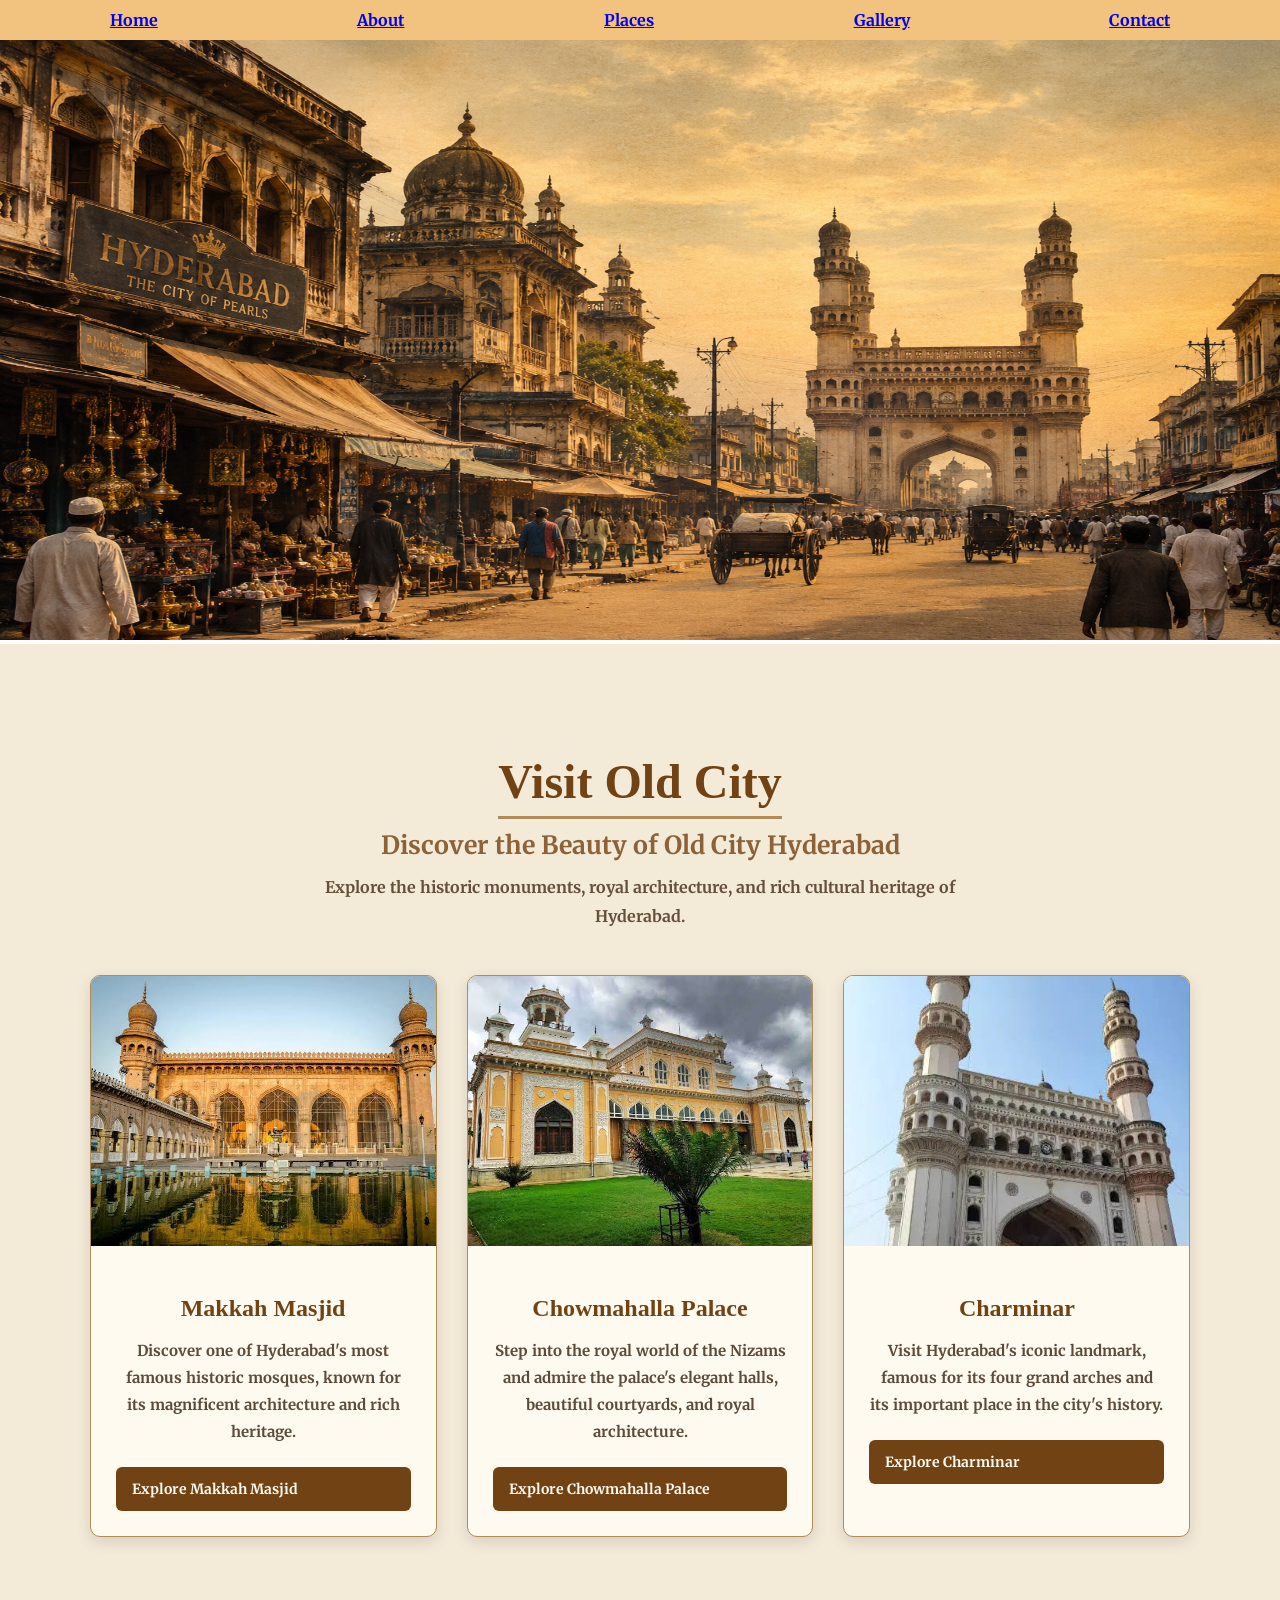
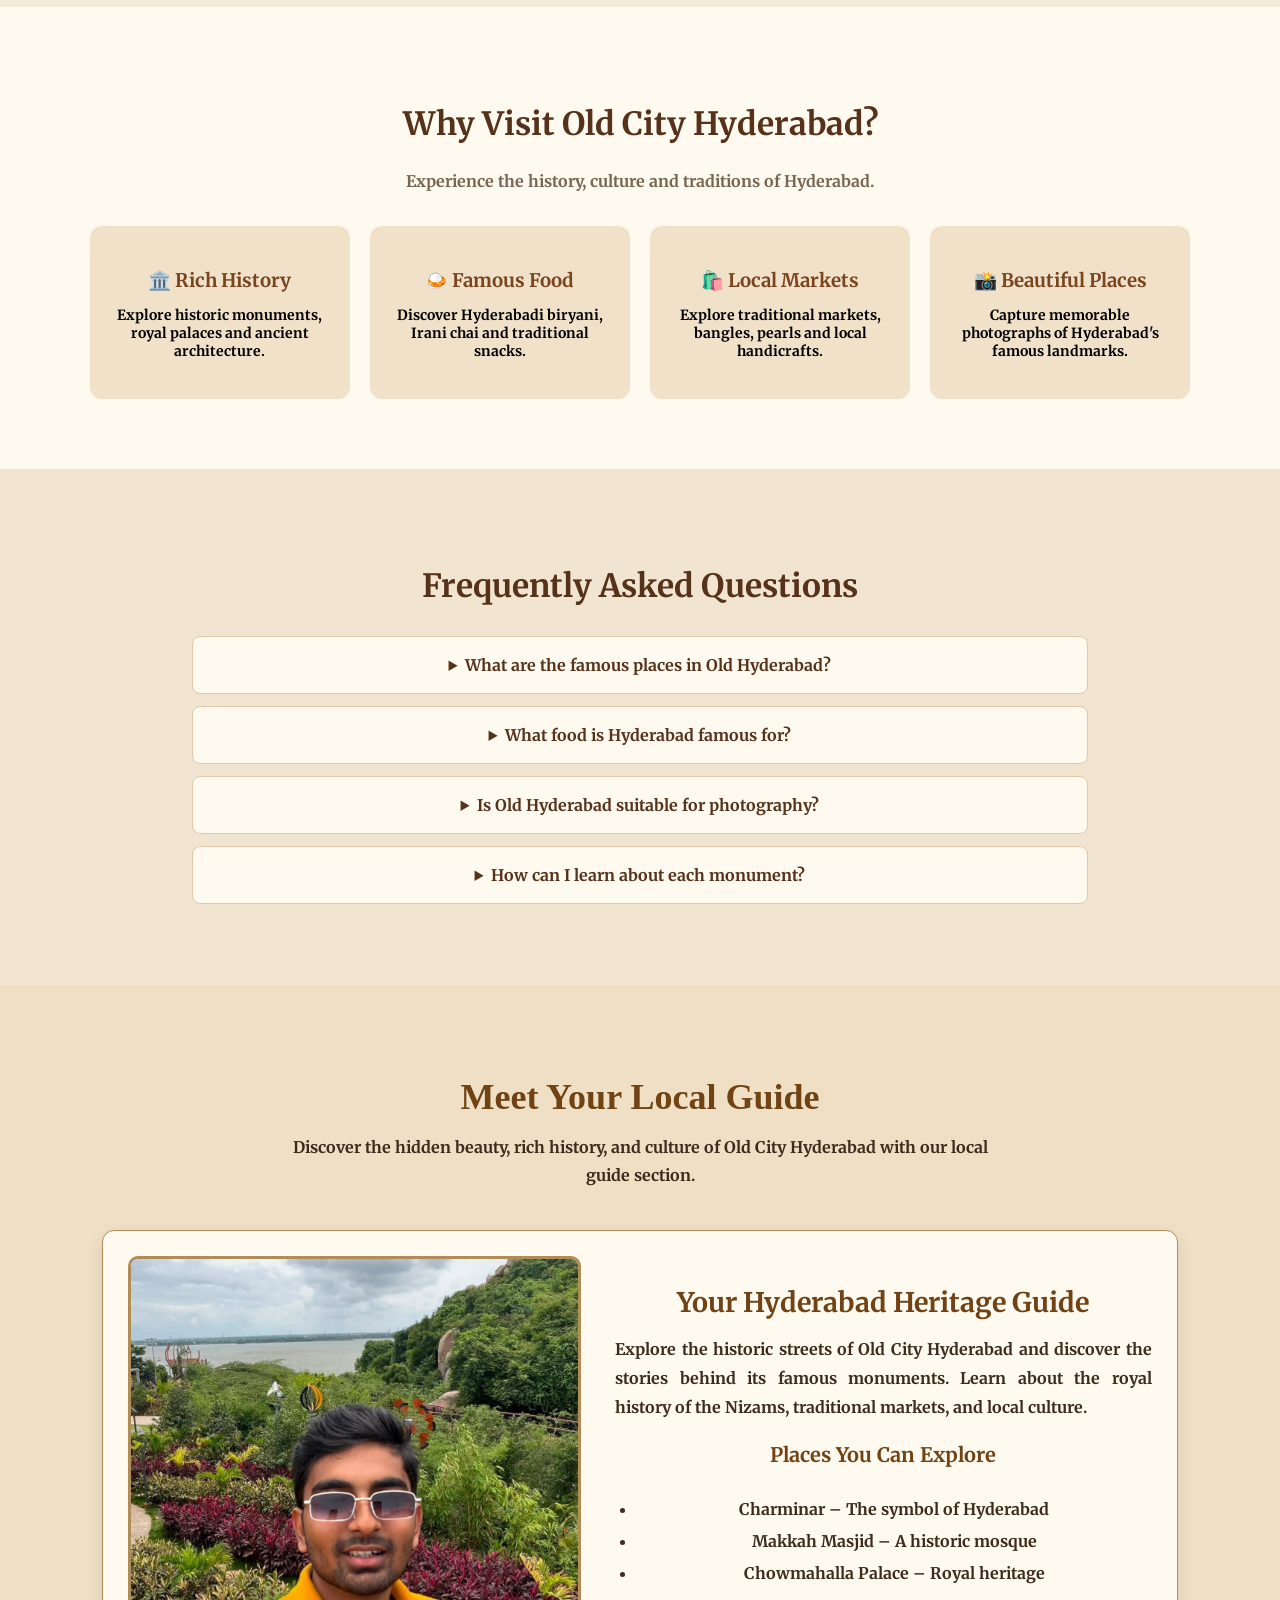
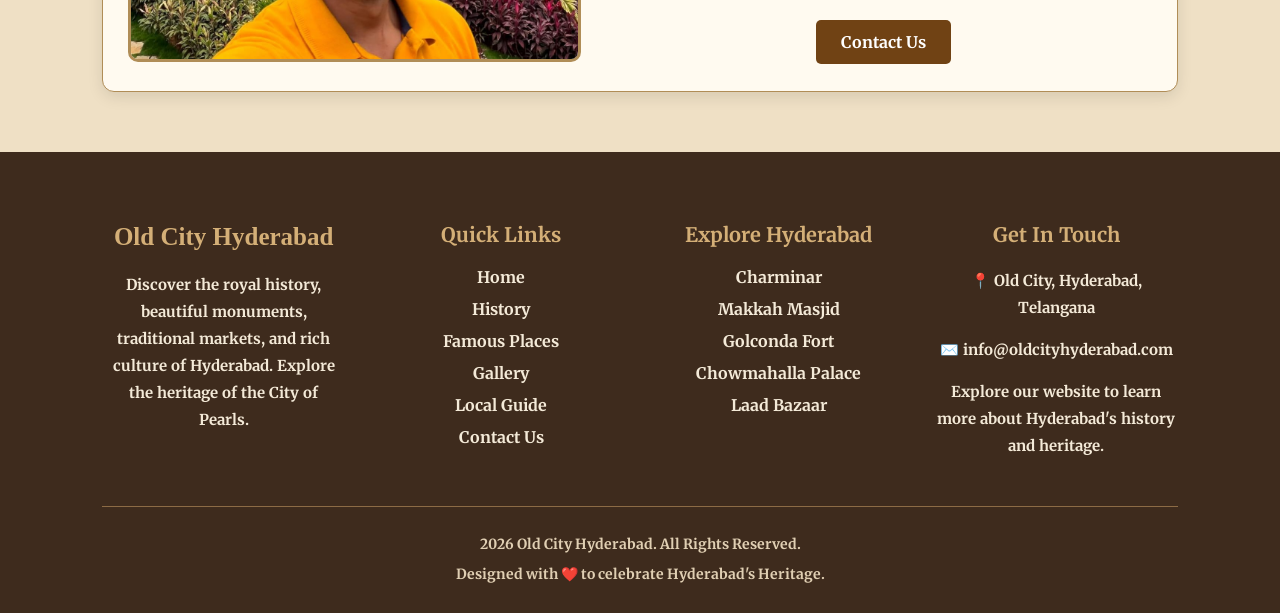
<file: index.html>
<!DOCTYPE html>
<html lang="en">
<head>
    <meta charset="UTF-8">
    <meta name="viewport" content="width=device-width, initial-scale=1.0">
    <title>HomeTown</title>
    <link rel="stylesheet" href="styles.css"> 
    <link rel="preconnect" href="https://fonts.googleapis.com">
    <link rel="preconnect" href="https://fonts.gstatic.com" crossorigin>
    <link href="https://fonts.googleapis.com/css2?family=Merriweather:ital,opsz,wght@0,18..144,300..900;1,18..144,300..900&display=swap" rel="stylesheet">
</head>
<body>
    <header>
        <div class="nav">
       <a href="home.html"target="_blank">Home</a>
       <a href="about.html" target="_blank">About</a>
       <a href="places.html" target="_blank">Places</a>
       <a href="Gallery.html" target="_blank">Gallery</a>
        <a href="contact.html" target="_blank">Contact</a>
        </div>
       <div>
         <img id="photo" src="images/f15e8da8-adbd-4460-91dd-fa253430501c.png" alt="old city">
            </div>
           <!-- Visit Old City Section -->
<section class="myOld" id="visit">

    <div class="section-heading">
        <h1 id="home"><span>Visit Old City</span></h1>

        <h2 id="the">Discover the Beauty of Old City Hyderabad</h2>

        <p>
            Explore the historic monuments, royal architecture, and
            rich cultural heritage of Hyderabad.
        </p>
    </div>

    <div class="img-container">

        <!-- Makkah Masjid -->
        <div class="place-card" id="Makkah">

            <div class="place-image">
                <img
                    src="images/images (1).jpeg"
                    alt="Historic Makkah Masjid"
                    class="meta"
                >
            </div>

            <div class="place-info">
                <h3>Makkah Masjid</h3>

                <p>
                    Discover one of Hyderabad's most famous historic
                    mosques, known for its magnificent architecture
                    and rich heritage.
                </p>

                <a href="makkah.html" target="_blank" class="explore-btn">
                    Explore Makkah Masjid
                </a>
            </div>

        </div>

        <!-- Chowmahalla Palace -->
        <div class="place-card" id="Chowmahalla">

            <div class="place-image">
                <img
                    src="images/images (2).jpeg"
                    alt="Historic Chowmahalla Palace"
                    class="meta"
                >
            </div>

            <div class="place-info">
                <h3>Chowmahalla Palace</h3>

                <p>
                    Step into the royal world of the Nizams and admire
                    the palace's elegant halls, beautiful courtyards,
                    and royal architecture.
                </p>

                <a href="chowmahalla.html" target="_blank" class="explore-btn">
                    Explore Chowmahalla Palace
                </a>
            </div>

        </div>

        <!-- Charminar -->
        <div class="place-card" id="Charminar">

            <div class="place-image">
                <img
                    src="images/images (3).jpeg"
                    alt="Historic Charminar Hyderabad"
                    class="meta"
                >
            </div>

            <div class="place-info">
                <h3>Charminar</h3>

                <p>
                    Visit Hyderabad's iconic landmark, famous for
                    its four grand arches and its important place
                    in the city's history.
                </p>

                <a href="charminar.html" target="_blank" class="explore-btn">
                    Explore Charminar
                </a>
            </div>

        </div>

    </div>

</section>
            
        </div>
        <!-- WHY VISIT OLD CITY -->
<section class="why-visit">

    <h2>Why Visit Old City Hyderabad?</h2>

    <p class="section-description">
        Experience the history, culture and traditions of Hyderabad.
    </p>

    <div class="features">

        <div class="feature-box">
            <h3>🏛️ Rich History</h3>
            <p>Explore historic monuments, royal palaces and ancient architecture.</p>
        </div>

        <div class="feature-box">
            <h3>🍛 Famous Food</h3>
            <p>Discover Hyderabadi biryani, Irani chai and traditional snacks.</p>
        </div>

        <div class="feature-box">
            <h3>🛍️ Local Markets</h3>
            <p>Explore traditional markets, bangles, pearls and local handicrafts.</p>
        </div>

        <div class="feature-box">
            <h3>📸 Beautiful Places</h3>
            <p>Capture memorable photographs of Hyderabad's famous landmarks.</p>
        </div>
    </div>

</section>
<section class="faq-section">

    <h2>Frequently Asked Questions</h2>

    <details>
        <summary>What are the famous places in Old Hyderabad?</summary>
        <p>Charminar, Makkah Masjid, Chowmahalla Palace and Laad Bazaar are popular attractions.</p>
    </details>

    <details>
        <summary>What food is Hyderabad famous for?</summary>
        <p>Hyderabad is famous for biryani, Irani chai and Osmania biscuits.</p>
    </details>

    <details>
        <summary>Is Old Hyderabad suitable for photography?</summary>
        <p>Yes. Its historic monuments, architecture and traditional markets offer many photography opportunities.</p>
    </details>

    <details>
        <summary>How can I learn about each monument?</summary>
        <p>Visit the Famous Places section of this website and select a monument to explore its history.</p>
    </details>

</section>
       <!-- Local Guide Section -->
<section class="guide" id="guide">

    <h2>Meet Your Local Guide</h2>

    <p class="guide-description">
        Discover the hidden beauty, rich history, and culture
        of Old City Hyderabad with our local guide section.
    </p>

    <div class="guide-container">

        <!-- Guide Image -->
        <div class="guide-image">
            <img src="images/images (4).jpeg" alt="Old City Hyderabad local guide">
        </div>

        <!-- Guide Information -->
        <div class="guide-content">

            <h3>Your Hyderabad Heritage Guide</h3>

            <p>
                Explore the historic streets of Old City Hyderabad
                and discover the stories behind its famous monuments.
                Learn about the royal history of the Nizams,
                traditional markets, and local culture.
            </p>

            <h4>Places You Can Explore</h4>

            <ul>
                <li>Charminar – The symbol of Hyderabad</li>
                <li>Makkah Masjid – A historic mosque</li>
                <li>Chowmahalla Palace – Royal heritage</li>
            </ul>

            <a href="contact.html" class="guide-btn">Contact Us</a>

        </div>

    </div>

</section>
        <!-- Footer Section -->
<footer class="footer">

    <div class="footer-container">

        <!-- Website Information -->
        <div class="footer-box">
            <h2>Old City Hyderabad</h2>

            <p>
                Discover the royal history, beautiful monuments,
                traditional markets, and rich culture of Hyderabad.
                Explore the heritage of the City of Pearls.
            </p>
        </div>

        <!-- Quick Links -->
        <div class="footer-box">
            <h3>Quick Links</h3>

            <ul>
                <li><a href="#home">Home</a></li>
                <li><a href="#history">History</a></li>
                <li><a href="#places">Famous Places</a></li>
                <li><a href="#gallery">Gallery</a></li>
                <li><a href="#guide">Local Guide</a></li>
                <li><a href="#contact">Contact Us</a></li>
            </ul>
        </div>

        <!-- Famous Places -->
        <div class="footer-box">
            <h3>Explore Hyderabad</h3>

            <ul>
                <li><a href="#places">Charminar</a></li>
                <li><a href="#places">Makkah Masjid</a></li>
                <li><a href="#places">Golconda Fort</a></li>
                <li><a href="#places">Chowmahalla Palace</a></li>
                <li><a href="#places">Laad Bazaar</a></li>
            </ul>
        </div>

        <!-- Contact Details -->
        <div class="footer-box">
            <h3>Get In Touch</h3>

            <p>📍 Old City, Hyderabad, Telangana</p>
            <p>✉️ info@oldcityhyderabad.com</p>

            <p>
                Explore our website to learn more about
                Hyderabad's history and heritage.
            </p>
        </div>

    </div>

    <!-- Copyright -->
    <div class="footer-bottom">
        <p>
            2026 Old City Hyderabad.
            All Rights Reserved.
        </p>

        <p>Designed with ❤️ to celebrate Hyderabad's Heritage.</p>
    </div>

</footer>
    </header>
</body>
</html>
</file>
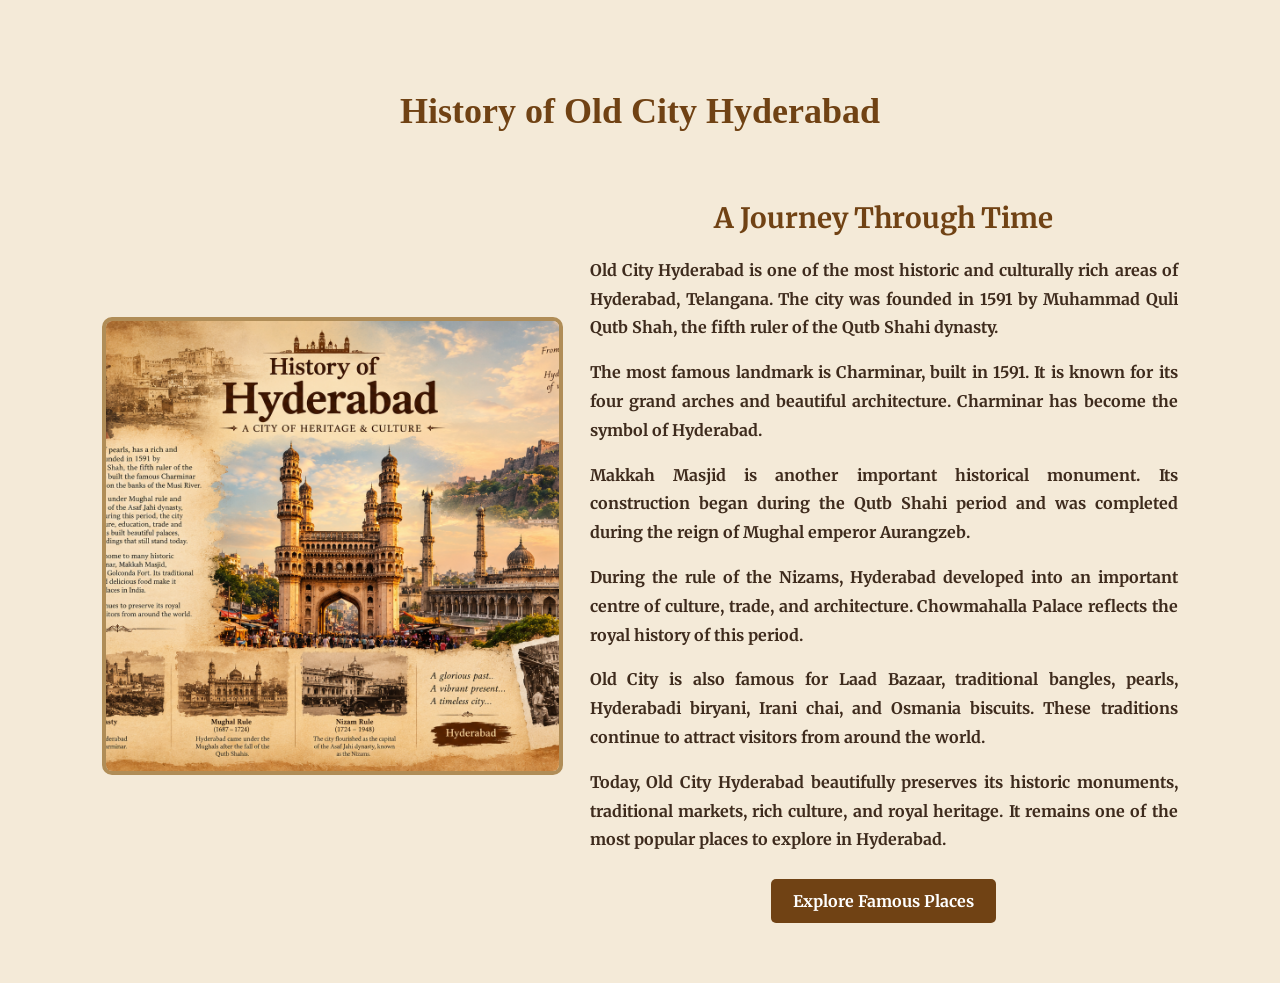
<file: about.html>
<!DOCTYPE html>
<html lang="en">
<head>
    <meta charset="UTF-8">
    <meta name="viewport" content="width=device-width, initial-scale=1.0">
    <link rel="stylesheet" href="styles.css">
    <link rel="preconnect" href="https://fonts.googleapis.com">
    <link rel="preconnect" href="https://fonts.gstatic.com" crossorigin>
    <link href="https://fonts.googleapis.com/css2?family=Merriweather:ital,wght@0,300;0,400;0,700;1,300;1,400;1,700&display=swap" rel="stylesheet">
    <title>Document</title>
</head>
<body>
    <!-- Old City Hyderabad History Section -->
<section class="history" id="history">

    <h2>History of Old City Hyderabad</h2>

    <div class="history-container">

        <div class="history-image">
            <img src="images/c5d42d6d-19ec-4440-9504-b8741d776c26.png" alt="Historic Old City Hyderabad">
        </div>

        <div class="history-content">

            <h3>A Journey Through Time</h3>

            <p>
                Old City Hyderabad is one of the most historic and culturally
                rich areas of Hyderabad, Telangana. The city was founded in
                1591 by Muhammad Quli Qutb Shah, the fifth ruler of the
                Qutb Shahi dynasty.
            </p>

            <p>
                The most famous landmark is Charminar, built in 1591.
                It is known for its four grand arches and beautiful
                architecture. Charminar has become the symbol of Hyderabad.
            </p>

            <p>
                Makkah Masjid is another important historical monument.
                Its construction began during the Qutb Shahi period and
                was completed during the reign of Mughal emperor Aurangzeb.
            </p>

            <p>
                During the rule of the Nizams, Hyderabad developed into
                an important centre of culture, trade, and architecture.
                Chowmahalla Palace reflects the royal history of this period.
            </p>

            <p>
                Old City is also famous for Laad Bazaar, traditional bangles,
                pearls, Hyderabadi biryani, Irani chai, and Osmania biscuits.
                These traditions continue to attract visitors from around
                the world.
            </p>

            <p>
                Today, Old City Hyderabad beautifully preserves its historic
                monuments, traditional markets, rich culture, and royal heritage.
                It remains one of the most popular places to explore in Hyderabad.
            </p>

            <a href="places.html" class="history-btn">Explore Famous Places</a>

        </div>

    </div>

</section>
</body>
</html>
</file>
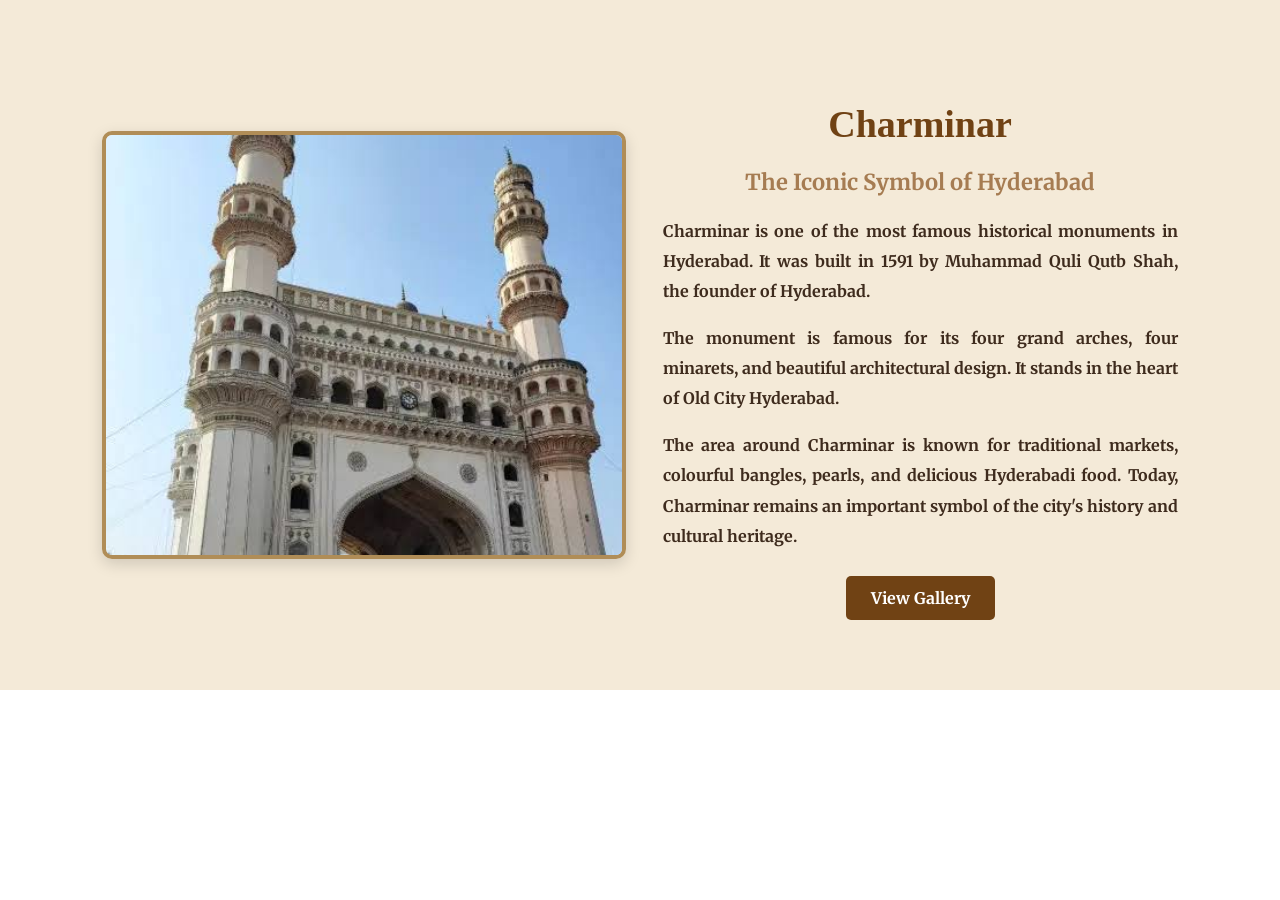
<file: charminar.html>
<!DOCTYPE html>
<html lang="en">
<head>
    <meta charset="UTF-8">
    <meta name="viewport" content="width=device-width, initial-scale=1.0">
    <link rel="stylesheet" href="styles.css"> 
    <link rel="preconnect" href="https://fonts.googleapis.com">
    <link rel="preconnect" href="https://fonts.gstatic.com" crossorigin>
    <link href="https://fonts.googleapis.com/css2?family=Merriweather:ital,opsz,wght@0,18..144,300..900;1,18..144,300..900&display=swap" rel="stylesheet">
    <title>Document</title>
</head>
<body>
    <!-- Charminar Section -->
<section class="monument-section" id="charminar">

    <div class="monument-container">

        <div class="monument-image">
            <img src="images/images (3).jpeg" alt="Historic Charminar Hyderabad">
        </div>

        <div class="monument-content">

            <h2>Charminar</h2>

            <h3>The Iconic Symbol of Hyderabad</h3>

            <p>
                Charminar is one of the most famous historical monuments
                in Hyderabad. It was built in 1591 by Muhammad Quli Qutb Shah,
                the founder of Hyderabad.
            </p>

            <p>
                The monument is famous for its four grand arches,
                four minarets, and beautiful architectural design.
                It stands in the heart of Old City Hyderabad.
            </p>

            <p>
                The area around Charminar is known for traditional markets,
                colourful bangles, pearls, and delicious Hyderabadi food.
                Today, Charminar remains an important symbol of the city's
                history and cultural heritage.
            </p>

            <a href="gallery.html" class="monument-btn">View Gallery</a>

        </div>

    </div>

</section>
    </div>
</body>
</html>
</file>
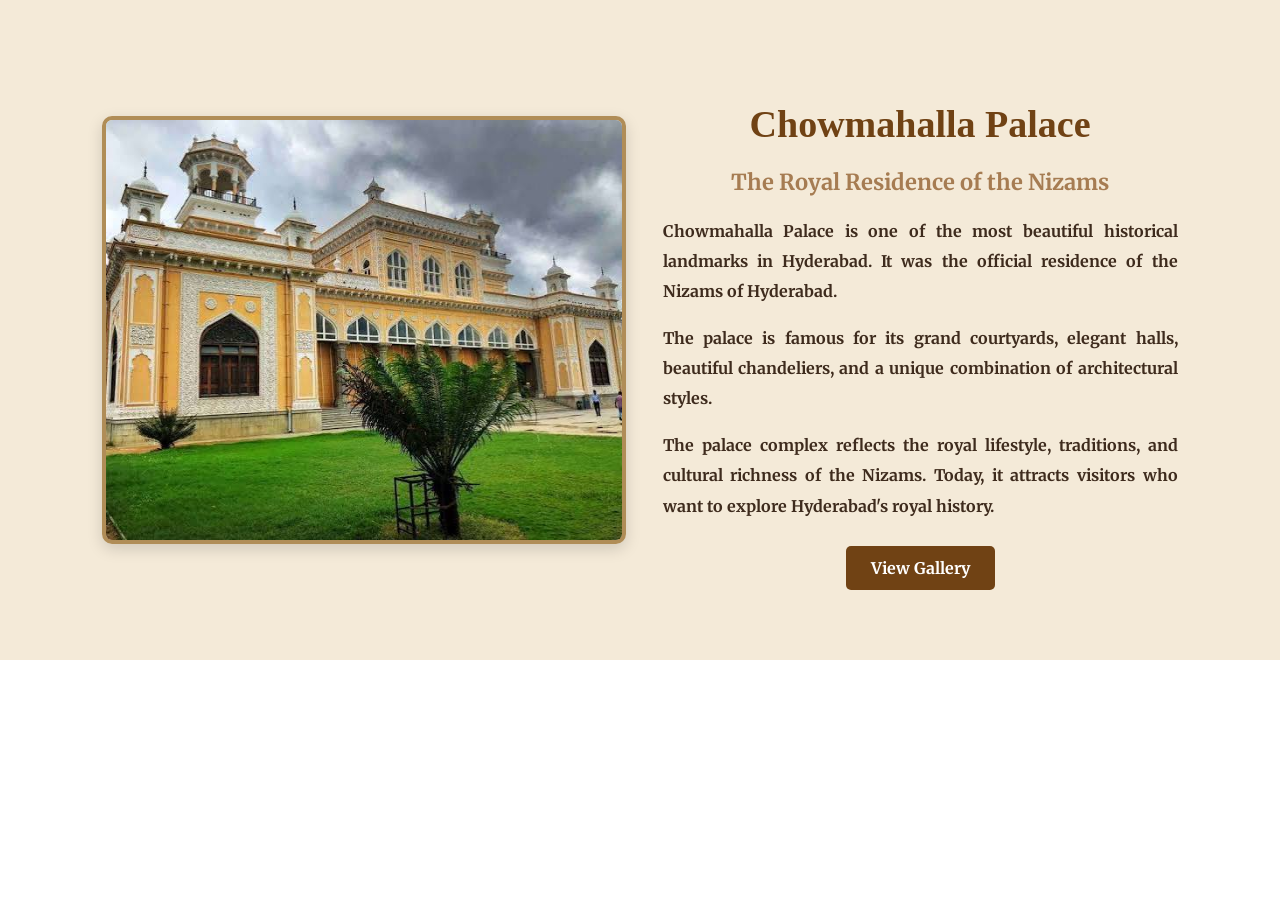
<file: chowmahalla.html>
<!DOCTYPE html>
<html lang="en">
<head>
    <meta charset="UTF-8">
    <meta name="viewport" content="width=device-width, initial-scale=1.0">
    <link rel="stylesheet" href="styles.css"> 
    <link rel="preconnect" href="https://fonts.googleapis.com">
    <link rel="preconnect" href="https://fonts.gstatic.com" crossorigin>
    <link href="https://fonts.googleapis.com/css2?family=Merriweather:ital,opsz,wght@0,18..144,300..900;1,18..144,300..900&display=swap" rel="stylesheet">
    <title>Document</title>
</head>
<body>
    <!-- Chowmahalla Palace Section -->
<section class="monument-section" id="chowmahalla">

    <div class="monument-container">

        <div class="monument-image">
            <img src="images/images (2).jpeg" alt="Historic Chowmahalla Palace Hyderabad">
        </div>

        <div class="monument-content">

            <h2>Chowmahalla Palace</h2>

            <h3>The Royal Residence of the Nizams</h3>

            <p>
                Chowmahalla Palace is one of the most beautiful historical
                landmarks in Hyderabad. It was the official residence
                of the Nizams of Hyderabad.
            </p>

            <p>
                The palace is famous for its grand courtyards,
                elegant halls, beautiful chandeliers, and a unique
                combination of architectural styles.
            </p>

            <p>
                The palace complex reflects the royal lifestyle,
                traditions, and cultural richness of the Nizams.
                Today, it attracts visitors who want to explore
                Hyderabad's royal history.
            </p>

            <a href="gallery.html" class="monument-btn">View Gallery</a>

        </div>

    </div>

</section>
    
</body>
</html>
</file>
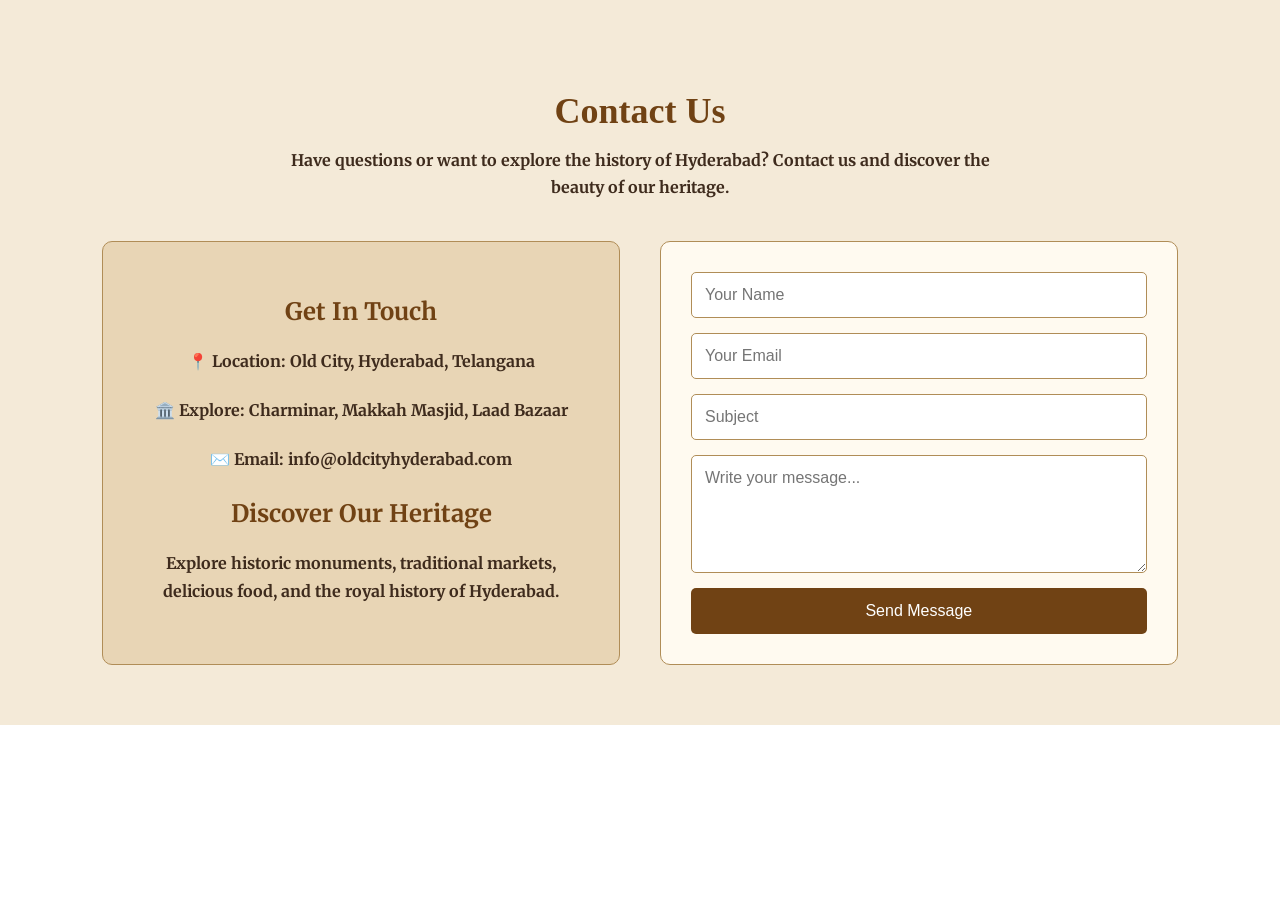
<file: contact.html>
<!DOCTYPE html>
<html lang="en">
<head>
    <meta charset="UTF-8">
    <meta name="viewport" content="width=device-width, initial-scale=1.0">
    <link rel="stylesheet" href="styles.css">
    <link rel="preconnect" href="https://fonts.googleapis.com">
    <link rel="preconnect" href="https://fonts.gstatic.com" crossorigin>
    <link href="https://fonts.googleapis.com/css2?family=Merriweather:ital,wght@0,300;0,400;0,700;1,300;1,400;1,700&display=swap" rel="stylesheet">
    <title>Document</title>
</head>
<body>
    <!-- Contact Section -->
<section class="contact" id="contact">

    <h2>Contact Us</h2>

    <p class="contact-description">
        Have questions or want to explore the history of Hyderabad?
        Contact us and discover the beauty of our heritage.
    </p>

    <div class="contact-container">

        <!-- Contact Information -->
        <div class="contact-info">

            <h3>Get In Touch</h3>

            <p>📍 <strong>Location:</strong> Old City, Hyderabad, Telangana</p>

            <p>🏛️ <strong>Explore:</strong> Charminar, Makkah Masjid, Laad Bazaar</p>

            <p>✉️ <strong>Email:</strong> info@oldcityhyderabad.com</p>

            <h3>Discover Our Heritage</h3>

            <p>
                Explore historic monuments, traditional markets,
                delicious food, and the royal history of Hyderabad.
            </p>

        </div>

        <!-- Contact Form -->
        <div class="contact-form">

            <form action="#" method="post">

                <input
                    type="text"
                    name="name"
                    placeholder="Your Name"
                    required
                >

                <input
                    type="email"
                    name="email"
                    placeholder="Your Email"
                    required
                >

                <input
                    type="text"
                    name="subject"
                    placeholder="Subject"
                    required
                >

                <textarea
                    name="message"
                    rows="5"
                    placeholder="Write your message..."
                    required
                ></textarea>

                <button type="submit">Send Message</button>

            </form>

        </div>

    </div>

</section>
</body>
</html>
</file>
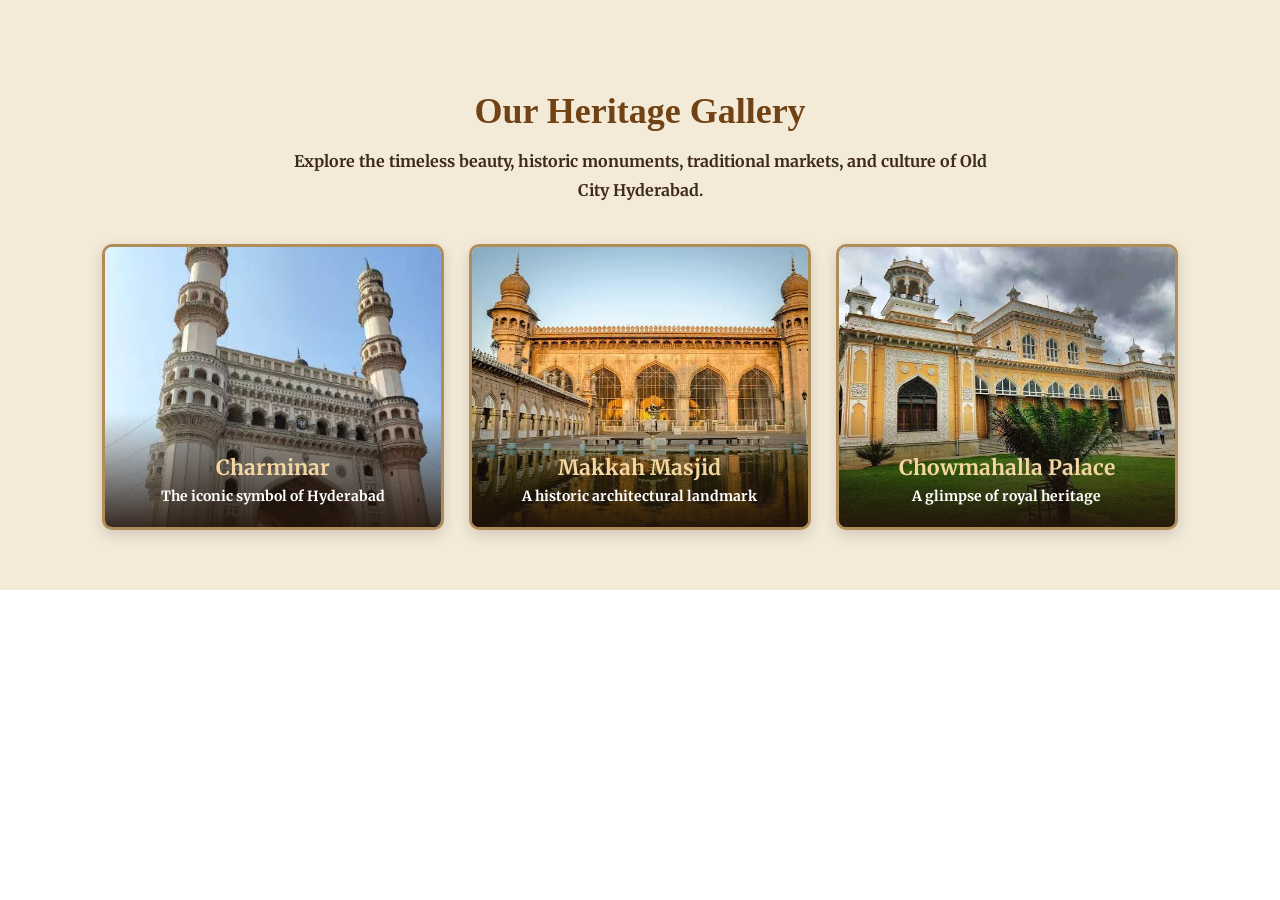
<file: Gallery.html>
<!DOCTYPE html>
<html lang="en">
<head>
    <meta charset="UTF-8">
    <meta name="viewport" content="width=device-width, initial-scale=1.0">
    <link rel="stylesheet" href="styles.css"> 
    <link rel="preconnect" href="https://fonts.googleapis.com">
    <link rel="stylesheet" href="https://fonts.googleapis.com/css2?family=Merriweather:wght@700&display=swap">
    <title>Document</title>
</head>
<body>
    <!-- Gallery Section -->
<section class="gallery" id="gallery">

    <h2>Our Heritage Gallery</h2>

    <p class="gallery-description">
        Explore the timeless beauty, historic monuments,
        traditional markets, and culture of Old City Hyderabad.
    </p>

    <div class="gallery-container">

        <!-- Image 1 -->
        <div class="gallery-item">
            <img src="images/images (3).jpeg" alt="Historic Charminar">
            <div class="gallery-overlay">
                <h3>Charminar</h3>
                <p>The iconic symbol of Hyderabad</p>
            </div>
        </div>

        <!-- Image 2 -->
        <div class="gallery-item">
            <img src="images/images (1).jpeg" alt="Makkah Masjid">
            <div class="gallery-overlay">
                <h3>Makkah Masjid</h3>
                <p>A historic architectural landmark</p>
            </div>
        </div>

        <!-- Image 3 -->
        <div class="gallery-item">
            <img src="images/images (2).jpeg" alt="Chowmahalla Palace">
            <div class="gallery-overlay">
                <h3>Chowmahalla Palace</h3>
                <p>A glimpse of royal heritage</p>
            </div>
        </div>
    </div>

</section>
       
    
</body>
</html>
</file>
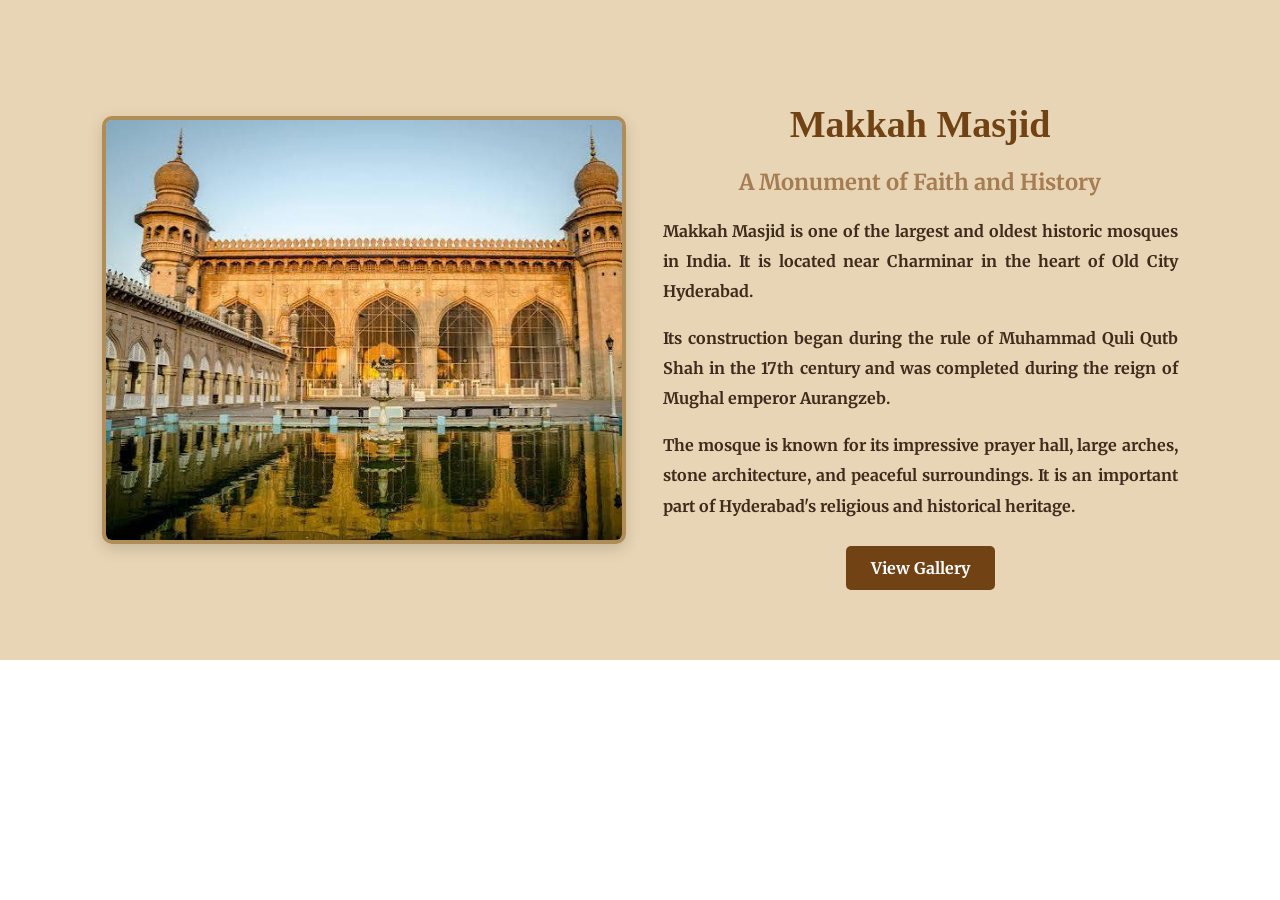
<file: makkah.html>
<!DOCTYPE html>
<html lang="en">
<head>
    <meta charset="UTF-8">
    <meta name="viewport" content="width=device-width, initial-scale=1.0">
    <link rel="stylesheet" href="styles.css"> 
    <link rel="preconnect" href="https://fonts.googleapis.com">
    <link rel="preconnect" href="https://fonts.gstatic.com" crossorigin>
    <link href="https://fonts.googleapis.com/css2?family=Merriweather:ital,opsz,wght@0,18..144,300..900;1,18..144,300..900&display=swap" rel="stylesheet">
    <title>Document</title>
</head>
<body>
 <!-- Makkah Masjid Section -->
<section class="monument-section alternate" id="makkah">

    <div class="monument-container">

        <div class="monument-image">
            <img src="images/images (1).jpeg" alt="Historic Makkah Masjid Hyderabad">
        </div>

        <div class="monument-content">

            <h2>Makkah Masjid</h2>

            <h3>A Monument of Faith and History</h3>

            <p>
                Makkah Masjid is one of the largest and oldest historic
                mosques in India. It is located near Charminar in
                the heart of Old City Hyderabad.
            </p>

            <p>
                Its construction began during the rule of Muhammad Quli
                Qutb Shah in the 17th century and was completed during
                the reign of Mughal emperor Aurangzeb.
            </p>

            <p>
                The mosque is known for its impressive prayer hall,
                large arches, stone architecture, and peaceful surroundings.
                It is an important part of Hyderabad's religious and
                historical heritage.
            </p>

            <a href="gallery.html" class="monument-btn">View Gallery</a>

        </div>

    </div>

</section>
</body>
</html>
</file>
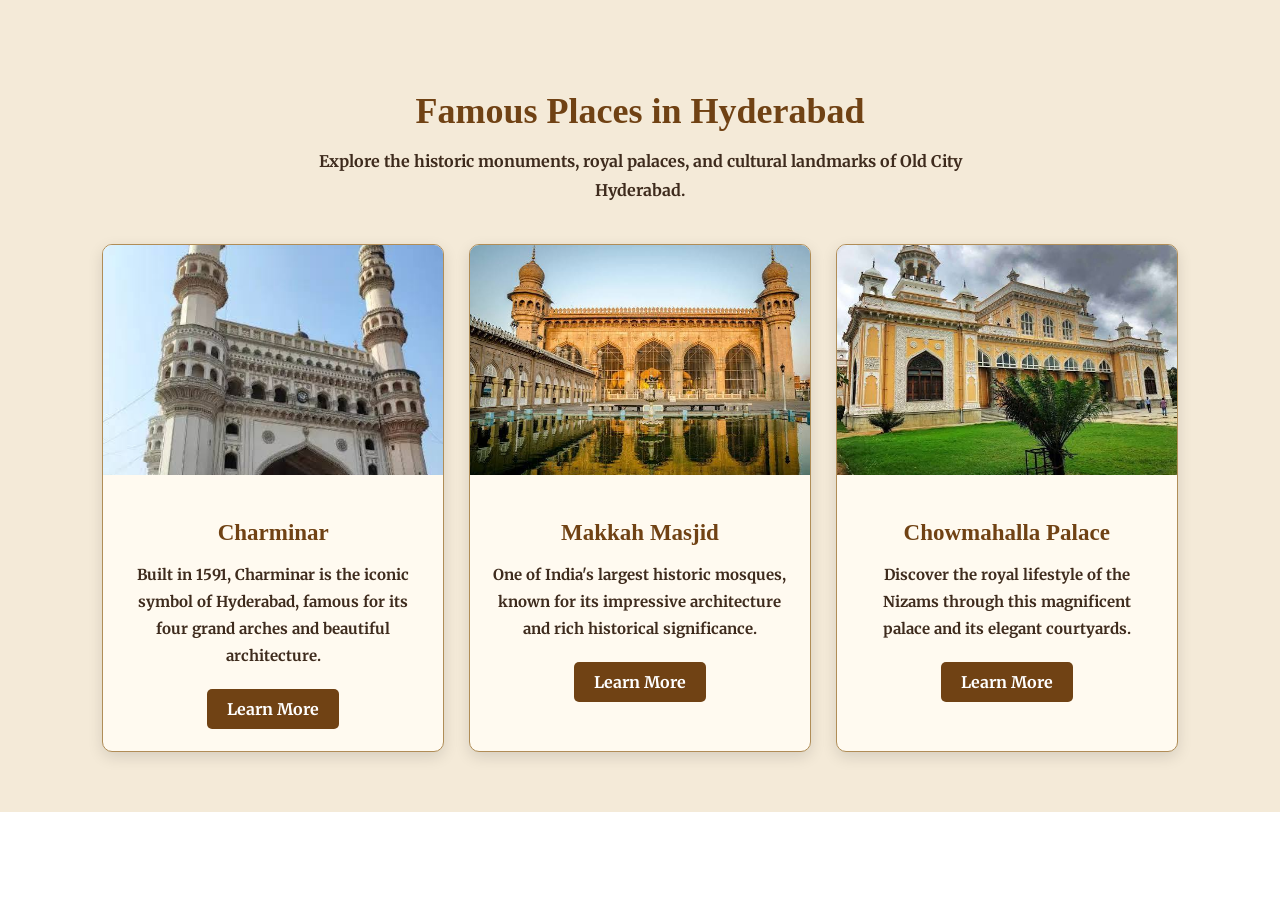
<file: places.html>
<!DOCTYPE html>
<html lang="en">
<head>
    <meta charset="UTF-8">
    <meta name="viewport" content="width=device-width, initial-scale=1.0">
    <link rel="stylesheet" href="styles.css">
    <link rel="preconnect" href="https://fonts.googleapis.com">
    <link rel="preconnect" href="https://fonts.gstatic.com" crossorigin>
    <link href="https://fonts.googleapis.com/css2?family=Merriweather:ital,wdth,wght@0,75..100,300..900;1,75..100,300..900&display=swap" rel="stylesheet">
    <title>Places</title>
</head>
<body>
    <!-- Famous Places Section -->
<section class="places" id="places">

    <h2>Famous Places in Hyderabad</h2>

    <p class="places-description">
        Explore the historic monuments, royal palaces, and
        cultural landmarks of Old City Hyderabad.
    </p>

    <div class="places-container">

        <!-- Charminar -->
        <div class="place-card">
            <img src="images/images (3).jpeg" alt="Charminar Hyderabad">

            <div class="place-content">
                <h3>Charminar</h3>

                <p>
                    Built in 1591, Charminar is the iconic symbol
                    of Hyderabad, famous for its four grand arches
                    and beautiful architecture.
                </p>

                <a  class="place-btn" href="charminar.html" target="_blank">Learn More</a>
            </div>
        </div>

        <!-- Makkah Masjid -->
        <div class="place-card">
            <img src="images/images (1).jpeg" alt="Makkah Masjid Hyderabad">

            <div class="place-content">
                <h3>Makkah Masjid</h3>

                <p>
                    One of India's largest historic mosques,
                    known for its impressive architecture and
                    rich historical significance.
                </p>

                <a  class="place-btn" href="makkah.html" target="_blank">Learn More</a>
            </div>
        </div>

        <!-- Chowmahalla Palace -->
        <div class="place-card">
            <img src="images/images (2).jpeg" alt="Chowmahalla Palace">

            <div class="place-content">
                <h3>Chowmahalla Palace</h3>

                <p>
                    Discover the royal lifestyle of the Nizams
                    through this magnificent palace and its
                    elegant courtyards.
                </p>

                <a  class="place-btn" href="chowmahalla.html" target="_blank">Learn More</a>
            </div>
        </div>
    </div>

</section>
</body>
</html>
</file>
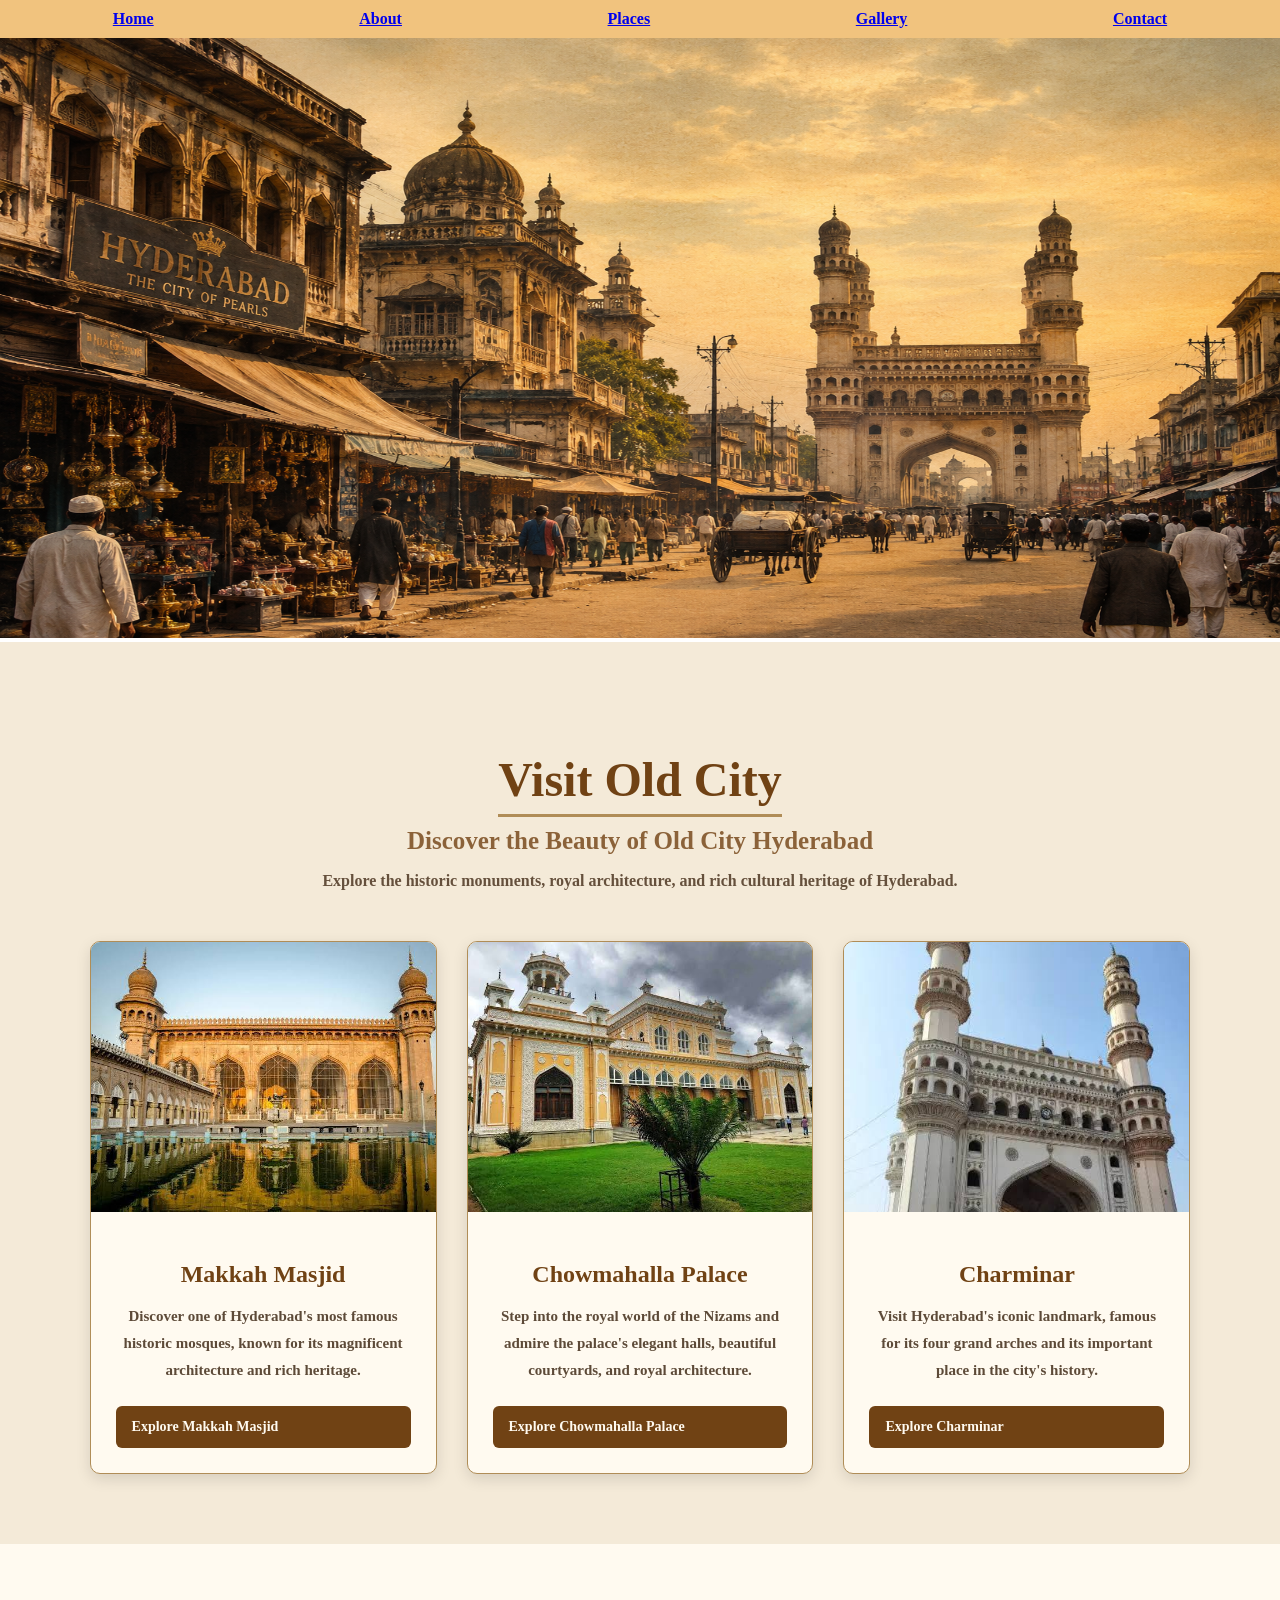
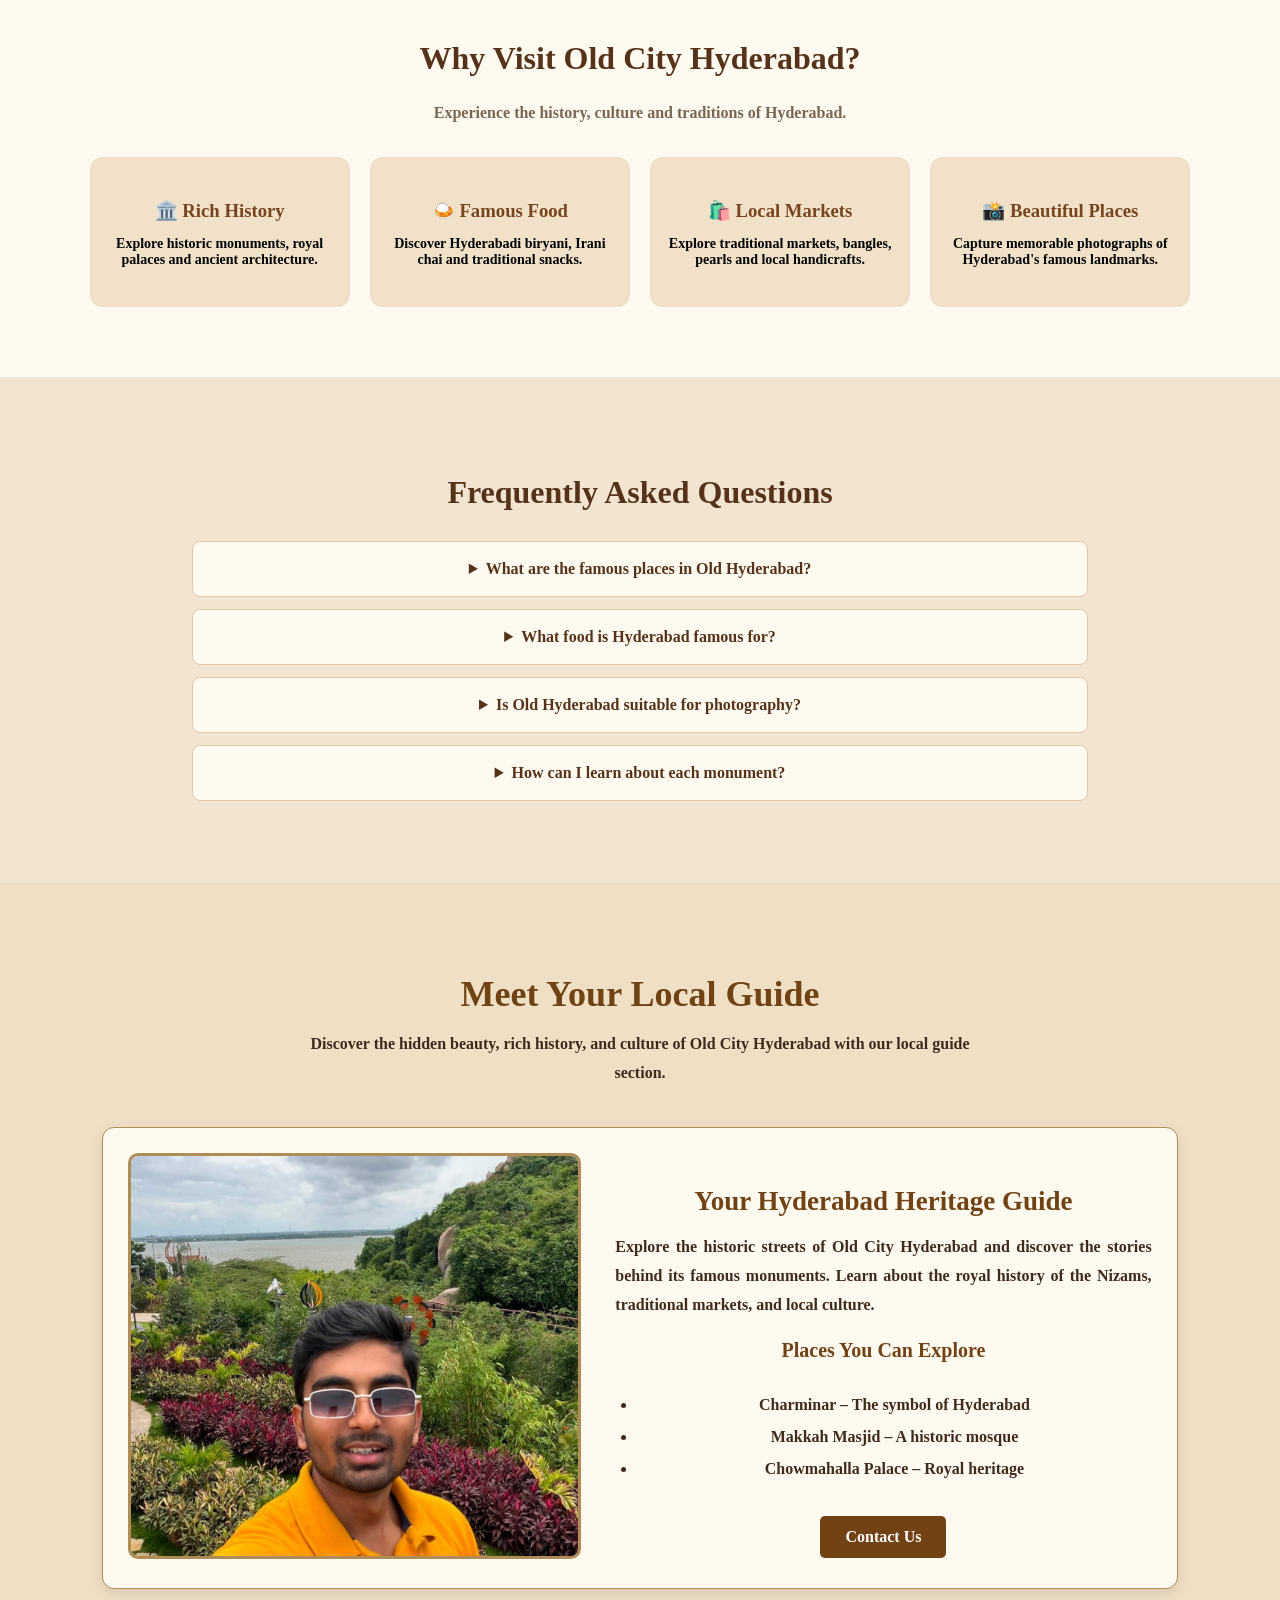
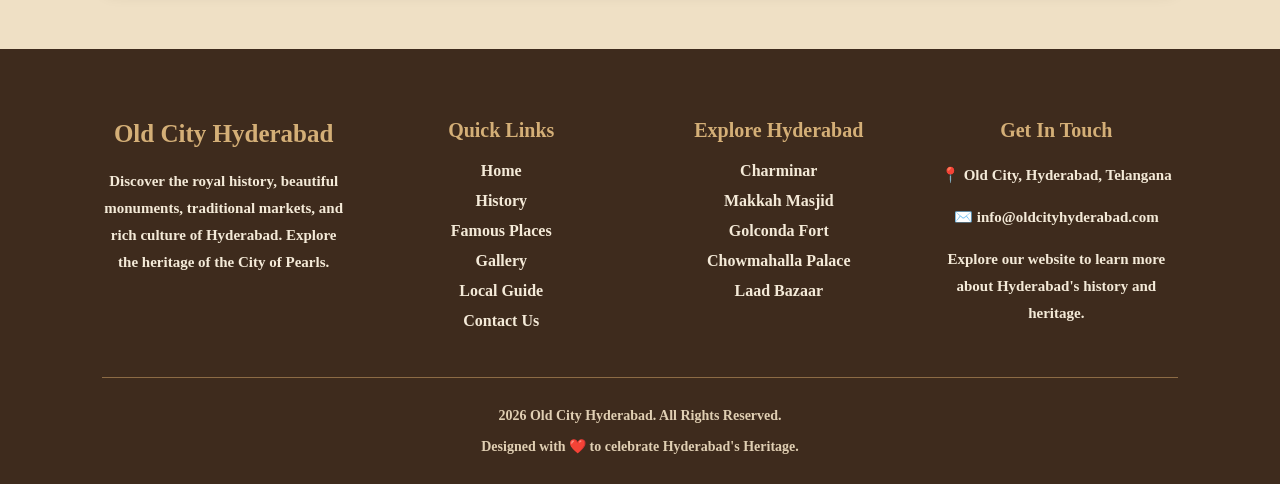
<file: images/HomeTown.html>
<!DOCTYPE html>
<!-- saved from url=(0047)file:///E:/RAFAE/Home-Town/Home-Town/index.html -->
<html lang="en"><head><meta http-equiv="Content-Type" content="text/html; charset=UTF-8">
    
    <meta name="viewport" content="width=device-width, initial-scale=1.0">
    <title>HomeTown</title>
    <link rel="stylesheet" href="./HomeTown_files/styles.css"> 
    <link rel="preconnect" href="https://fonts.googleapis.com/">
    <link rel="preconnect" href="https://fonts.gstatic.com/" crossorigin="">
    <link href="./HomeTown_files/css2" rel="stylesheet">
</head>
<body>
    <header>
        <div class="nav">
       <a href="file:///E:/RAFAE/Home-Town/Home-Town/home.html" target="_blank">Home</a>
       <a href="file:///E:/RAFAE/Home-Town/Home-Town/about.html" target="_blank">About</a>
       <a href="file:///E:/RAFAE/Home-Town/Home-Town/places.html" target="_blank">Places</a>
       <a href="file:///E:/RAFAE/Home-Town/Home-Town/Gallery.html" target="_blank">Gallery</a>
        <a href="file:///E:/RAFAE/Home-Town/Home-Town/contact.html" target="_blank">Contact</a>
        </div>
       <div>
         <img id="photo" src="./HomeTown_files/f15e8da8-adbd-4460-91dd-fa253430501c.png" alt="old city">
            </div>
           <!-- Visit Old City Section -->
<section class="myOld" id="visit">

    <div class="section-heading">
        <h1 id="home"><span>Visit Old City</span></h1>

        <h2 id="the">Discover the Beauty of Old City Hyderabad</h2>

        <p>
            Explore the historic monuments, royal architecture, and
            rich cultural heritage of Hyderabad.
        </p>
    </div>

    <div class="img-container">

        <!-- Makkah Masjid -->
        <div class="place-card" id="Makkah">

            <div class="place-image">
                <img src="./HomeTown_files/images (1).jpeg" alt="Historic Makkah Masjid" class="meta">
            </div>

            <div class="place-info">
                <h3>Makkah Masjid</h3>

                <p>
                    Discover one of Hyderabad's most famous historic
                    mosques, known for its magnificent architecture
                    and rich heritage.
                </p>

                <a href="file:///E:/RAFAE/Home-Town/Home-Town/makkah.html" target="_blank" class="explore-btn">
                    Explore Makkah Masjid
                </a>
            </div>

        </div>

        <!-- Chowmahalla Palace -->
        <div class="place-card" id="Chowmahalla">

            <div class="place-image">
                <img src="./HomeTown_files/images (2).jpeg" alt="Historic Chowmahalla Palace" class="meta">
            </div>

            <div class="place-info">
                <h3>Chowmahalla Palace</h3>

                <p>
                    Step into the royal world of the Nizams and admire
                    the palace's elegant halls, beautiful courtyards,
                    and royal architecture.
                </p>

                <a href="file:///E:/RAFAE/Home-Town/Home-Town/chowmahalla.html" target="_blank" class="explore-btn">
                    Explore Chowmahalla Palace
                </a>
            </div>

        </div>

        <!-- Charminar -->
        <div class="place-card" id="Charminar">

            <div class="place-image">
                <img src="./HomeTown_files/images (3).jpeg" alt="Historic Charminar Hyderabad" class="meta">
            </div>

            <div class="place-info">
                <h3>Charminar</h3>

                <p>
                    Visit Hyderabad's iconic landmark, famous for
                    its four grand arches and its important place
                    in the city's history.
                </p>

                <a href="file:///E:/RAFAE/Home-Town/Home-Town/charminar.html" target="_blank" class="explore-btn">
                    Explore Charminar
                </a>
            </div>

        </div>

    </div>

</section>
            
        
        <!-- WHY VISIT OLD CITY -->
<section class="why-visit">

    <h2>Why Visit Old City Hyderabad?</h2>

    <p class="section-description">
        Experience the history, culture and traditions of Hyderabad.
    </p>

    <div class="features">

        <div class="feature-box">
            <h3>🏛️ Rich History</h3>
            <p>Explore historic monuments, royal palaces and ancient architecture.</p>
        </div>

        <div class="feature-box">
            <h3>🍛 Famous Food</h3>
            <p>Discover Hyderabadi biryani, Irani chai and traditional snacks.</p>
        </div>

        <div class="feature-box">
            <h3>🛍️ Local Markets</h3>
            <p>Explore traditional markets, bangles, pearls and local handicrafts.</p>
        </div>

        <div class="feature-box">
            <h3>📸 Beautiful Places</h3>
            <p>Capture memorable photographs of Hyderabad's famous landmarks.</p>
        </div>
    </div>

</section>
<section class="faq-section">

    <h2>Frequently Asked Questions</h2>

    <details>
        <summary>What are the famous places in Old Hyderabad?</summary>
        <p>Charminar, Makkah Masjid, Chowmahalla Palace and Laad Bazaar are popular attractions.</p>
    </details>

    <details>
        <summary>What food is Hyderabad famous for?</summary>
        <p>Hyderabad is famous for biryani, Irani chai and Osmania biscuits.</p>
    </details>

    <details>
        <summary>Is Old Hyderabad suitable for photography?</summary>
        <p>Yes. Its historic monuments, architecture and traditional markets offer many photography opportunities.</p>
    </details>

    <details>
        <summary>How can I learn about each monument?</summary>
        <p>Visit the Famous Places section of this website and select a monument to explore its history.</p>
    </details>

</section>
       <!-- Local Guide Section -->
<section class="guide" id="guide">

    <h2>Meet Your Local Guide</h2>

    <p class="guide-description">
        Discover the hidden beauty, rich history, and culture
        of Old City Hyderabad with our local guide section.
    </p>

    <div class="guide-container">

        <!-- Guide Image -->
        <div class="guide-image">
            <img src="./HomeTown_files/images (4).jpeg" alt="Old City Hyderabad local guide">
        </div>

        <!-- Guide Information -->
        <div class="guide-content">

            <h3>Your Hyderabad Heritage Guide</h3>

            <p>
                Explore the historic streets of Old City Hyderabad
                and discover the stories behind its famous monuments.
                Learn about the royal history of the Nizams,
                traditional markets, and local culture.
            </p>

            <h4>Places You Can Explore</h4>

            <ul>
                <li>Charminar – The symbol of Hyderabad</li>
                <li>Makkah Masjid – A historic mosque</li>
                <li>Chowmahalla Palace – Royal heritage</li>
            </ul>

            <a href="file:///E:/RAFAE/Home-Town/Home-Town/contact.html" class="guide-btn">Contact Us</a>

        </div>

    </div>

</section>
        <!-- Footer Section -->
<footer class="footer">

    <div class="footer-container">

        <!-- Website Information -->
        <div class="footer-box">
            <h2>Old City Hyderabad</h2>

            <p>
                Discover the royal history, beautiful monuments,
                traditional markets, and rich culture of Hyderabad.
                Explore the heritage of the City of Pearls.
            </p>
        </div>

        <!-- Quick Links -->
        <div class="footer-box">
            <h3>Quick Links</h3>

            <ul>
                <li><a href="file:///E:/RAFAE/Home-Town/Home-Town/index.html#home">Home</a></li>
                <li><a href="file:///E:/RAFAE/Home-Town/Home-Town/index.html#history">History</a></li>
                <li><a href="file:///E:/RAFAE/Home-Town/Home-Town/index.html#places">Famous Places</a></li>
                <li><a href="file:///E:/RAFAE/Home-Town/Home-Town/index.html#gallery">Gallery</a></li>
                <li><a href="file:///E:/RAFAE/Home-Town/Home-Town/index.html#guide">Local Guide</a></li>
                <li><a href="file:///E:/RAFAE/Home-Town/Home-Town/index.html#contact">Contact Us</a></li>
            </ul>
        </div>

        <!-- Famous Places -->
        <div class="footer-box">
            <h3>Explore Hyderabad</h3>

            <ul>
                <li><a href="file:///E:/RAFAE/Home-Town/Home-Town/index.html#places">Charminar</a></li>
                <li><a href="file:///E:/RAFAE/Home-Town/Home-Town/index.html#places">Makkah Masjid</a></li>
                <li><a href="file:///E:/RAFAE/Home-Town/Home-Town/index.html#places">Golconda Fort</a></li>
                <li><a href="file:///E:/RAFAE/Home-Town/Home-Town/index.html#places">Chowmahalla Palace</a></li>
                <li><a href="file:///E:/RAFAE/Home-Town/Home-Town/index.html#places">Laad Bazaar</a></li>
            </ul>
        </div>

        <!-- Contact Details -->
        <div class="footer-box">
            <h3>Get In Touch</h3>

            <p>📍 Old City, Hyderabad, Telangana</p>
            <p>✉️ info@oldcityhyderabad.com</p>

            <p>
                Explore our website to learn more about
                Hyderabad's history and heritage.
            </p>
        </div>

    </div>

    <!-- Copyright -->
    <div class="footer-bottom">
        <p>
            2026 Old City Hyderabad.
            All Rights Reserved.
        </p>

        <p>Designed with ❤️ to celebrate Hyderabad's Heritage.</p>
    </div>

</footer>
    </header>

</body></html>
</file>
<file: styles.css>
#photo{
   width: 100%;
   height:600px;
   border: none;

}
body{
  font-family: "Merriweather", serif;
  font-optical-sizing: auto;
  font-weight: bold;
  font-style: normal;
    width: 100%;
    text-align: center;
    margin: 0;
}
/* Visit Old City Section */
.myOld {
    padding: 70px 7%;
    background-color: #f4ead8;
    color: #3e2b1d;
}

/* Section Heading */
.section-heading {
    text-align: center;
    margin-bottom: 45px;
}

.section-heading h1 {
    font-family: Georgia, serif;
    font-size: 48px;
    margin-bottom: 15px;
}

.section-heading h1 span {
    color: #704214;
    border-bottom: 3px solid #b08d57;
    padding-bottom: 8px;
}

.section-heading h2 {
    font-size: 25px;
    color: #8b6239;
    margin-top: 20px;
    margin-bottom: 12px;
}

.section-heading p {
    font-size: 16px;
    line-height: 1.8;
    max-width: 650px;
    margin: 0 auto;
    color: #65503c;
}

/* Cards Layout */
.img-container {
    display: grid;
    grid-template-columns: repeat(3, minmax(0, 1fr));
    gap: 30px;
    max-width: 1250px;
    margin: 0 auto;
}

/* Individual Card */
.place-card {
    background-color: #fffaf0;
    border: 1px solid #d0b184;
    border-radius: 12px;
    overflow: hidden;
    box-shadow: 0 5px 18px rgba(62, 43, 29, 0.12);
    transition: transform 0.35s ease, box-shadow 0.35s ease;
}

.place-card:hover {
    transform: translateY(-10px);
    box-shadow: 0 14px 28px rgba(62, 43, 29, 0.22);
}

/* Image Container */
.place-image {
    height: 270px;
    overflow: hidden;
}

.place-card .meta {
    display: block;
    width: 100%;
    height: 100%;
    object-fit: cover;
    transition: transform 0.5s ease;
}

.place-card:hover .meta {
    transform: scale(1.08);
}

/* Card Content */
.place-info {
    padding: 25px;
}

.place-info h3 {
    font-family: Georgia, serif;
    font-size: 24px;
    color: #704214;
    margin-bottom: 12px;
}

.place-info p {
    font-size: 15px;
    line-height: 1.8;
    color: #5d4a38;
    margin-bottom: 22px;
}

/* Explore Button */
.explore-btn {
    display: flex;
    justify-content: space-between;
    align-items: center;
    gap: 10px;
    padding: 13px 16px;
    background-color: #704214;
    color: #fffaf0;
    text-decoration: none;
    border-radius: 6px;
    font-size: 14px;
    font-weight: bold;
    transition: background-color 0.3s ease;
    text-align: center;
}

.explore-btn:hover {
    background-color: #a67c52;
}

/* Tablet Layout */
@media (max-width: 1000px) {
    .img-container {
        grid-template-columns: repeat(2, minmax(0, 1fr));
    }

    .section-heading h1 {
        font-size: 40px;
    }
}

/* Mobile Layout */
@media (max-width: 650px) {
    .myOld {
        padding: 45px 6%;
    }

    .img-container {
        grid-template-columns: 1fr;
        gap: 25px;
    }

    .section-heading h1 {
        font-size: 34px;
    }

    .section-heading h2 {
        font-size: 21px;
    }

    .place-image {
        height: 250px;
    }

    .place-info {
        padding: 20px;
    }
}
.section-description {
    text-align: center;
    color: #786653;
    margin: 12px 0 35px;
}
.why-visit {
    padding: 70px 7%;
    text-align: center;
    background: #fffaf0;
}
.why-visit h2,
.explore-section h2,
.reviews-section h2,
.faq-section h2 {
    font-size: 32px;
    color: #56321b;
}
.features {
    display: grid;
    grid-template-columns: repeat(4, minmax(0, 1fr));
    gap: 20px;
}
.feature-box {
    background: #f1e1c9;
    padding: 25px 18px;
    border-radius: 12px;
    transition: 0.3s;
}
.feature-box:hover {
    transform: translateY(-5px);
    background: #ead2ad;
}
.feature-box h3 {
    color: #78451f;
    margin-bottom: 12px;
}
.feature-box p {
    font-size: 14px;
}
/* Historical Monuments Sections */
.monument-section {
    padding: 70px 8%;
    background-color: #f4ead8;
    color: #3e2b1d;
}

.monument-section.alternate {
    background-color: #e8d5b5;
}

/* Container */
.monument-container {
    display: flex;
    align-items: center;
    gap: 45px;
    max-width: 1200px;
    margin: auto;
}

/* Image */
.monument-image {
    flex: 1;
    min-width: 0;
}

.monument-image img {
    width: 100%;
    height: 420px;
    object-fit: cover;
    display: block;
    border-radius: 10px;
    border: 4px solid #b08d57;
    box-shadow: 0 5px 15px rgba(0, 0, 0, 0.15);
}

/* Text Content */
.monument-content {
    flex: 1;
    min-width: 0;
}

.monument-content h2 {
    font-family: Georgia, serif;
    font-size: 38px;
    color: #704214;
    margin-bottom: 12px;
}

.monument-content h3 {
    font-size: 22px;
    color: #a67c52;
    margin-bottom: 20px;
}

.monument-content p {
    font-size: 16px;
    line-height: 1.9;
    text-align: justify;
    margin-bottom: 15px;
}

/* Button */
.monument-btn {
    display: inline-block;
    margin-top: 10px;
    padding: 12px 25px;
    background-color: #704214;
    color: white;
    text-decoration: none;
    border-radius: 5px;
    transition: 0.3s;
}

.monument-btn:hover {
    background-color: #a67c52;
    transform: translateY(-2px);
}

/* Mobile Responsive */
@media (max-width: 768px) {

    .monument-section {
        padding: 45px 6%;
    }

    .monument-container {
        flex-direction: column;
        gap: 25px;
    }

    .monument-image,
    .monument-content {
        width: 100%;
    }

    .monument-image img {
        height: 300px;
    }

    .monument-content h2 {
        font-size: 30px;
    }

    .monument-content h3 {
        font-size: 20px;
    }
}
/* Home Section */
.home {
    min-height: 85vh;
    display: flex;
    align-items: center;
    justify-content: center;
    padding: 60px 8%;
    box-sizing: border-box;

    background:
        linear-gradient(
            rgba(35, 22, 12, 0.65),
            rgba(35, 22, 12, 0.65)
        ),
        url("images/hyderabad.jpg");

    background-size: cover;
    background-position: center;
    background-repeat: no-repeat;

    color: #fffaf0;
    text-align: center;
}

/* Home Content */
.home-content {
    max-width: 900px;
}

.home-content h1 {
    font-family: Georgia, serif;
    font-size: 52px;
    color: #f4d6a0;
    margin-bottom: 20px;
}

.home-content h2 {
    font-size: 27px;
    margin-bottom: 25px;
    font-weight: normal;
}
#history-btn{
    display: inline-block;
    margin-top: 10px;
    padding: 12px 22px;
    background-color: #704214;
    color: white;
    text-decoration: none;
    border-radius: 5px;
    transition: 0.3s;

}
#places-btn{
    display: inline-block;
    margin-top: 10px;
    padding: 12px 22px;
    background-color: #704214;
    color: white;
    text-decoration: none;
    border-radius: 5px;
    transition: 0.3s;

}

.home-content p {
    font-size: 18px;
    line-height: 1.9;
    margin-bottom: 35px;
}

/* Home Buttons */
.home-buttons {
    display: flex;
    justify-content: center;
    flex-wrap: wrap;
    gap: 15px;
}

.home-btn {
    display: inline-block;
    padding: 14px 25px;
    background-color: #b08d57;
    color: white;
    text-decoration: none;
    border: 2px solid #b08d57;
    border-radius: 5px;
    font-size: 16px;
    transition: 0.3s;
}

.home-btn:hover {
    background-color: #704214;
    border-color: #704214;
    transform: translateY(-3px);
}

/* Secondary Button */
.secondary-btn {
    background-color: transparent;
    border-color: #f4d6a0;
    color: #f4d6a0;
}

.secondary-btn:hover {
    background-color: #b08d57;
    border-color: #b08d57;
    color: white;
}

/* Responsive Design */
@media (max-width: 768px) {

    .home {
        min-height: 75vh;
        padding: 50px 6%;
    }

    .home-content h1 {
        font-size: 36px;
    }

    .home-content h2 {
        font-size: 22px;
    }

    .home-content p {
        font-size: 16px;
    }

}

@media (max-width: 480px) {

    .home-content h1 {
        font-size: 30px;
    }

    .home-buttons {
        flex-direction: column;
        align-items: center;
    }

    .home-btn {
        width: 80%;
    }

}
/* Famous Places Section */
.places {
    padding: 60px 8%;
    background-color: #f4ead8;
    color: #3e2b1d;
}

.places h2 {
    text-align: center;
    font-size: 36px;
    color: #704214;
    font-family: Georgia, serif;
    margin-bottom: 15px;
}

.places-description {
    text-align: center;
    max-width: 700px;
    margin: 0 auto 40px;
    line-height: 1.8;
    font-size: 16px;
}

/* Places Grid */
.places-container {
    display: grid;
    grid-template-columns: repeat(3, minmax(0, 1fr));
    gap: 25px;
}

/* Place Card */
.place-card {
    background-color: #fffaf0;
    border: 1px solid #b08d57;
    border-radius: 10px;
    overflow: hidden;
    box-shadow: 0 5px 15px rgba(0, 0, 0, 0.12);
    transition: transform 0.3s ease, box-shadow 0.3s ease;
}

.place-card:hover {
    transform: translateY(-7px);
    box-shadow: 0 10px 22px rgba(0, 0, 0, 0.2);
}

/* Place Images */
.place-card img {
    width: 100%;
    height: 230px;
    object-fit: cover;
    display: block;
    transition: transform 0.4s ease;
}

.place-card:hover img {
    transform: scale(1.04);
}

/* Place Content */
.place-content {
    padding: 22px;
}

.place-content h3 {
    color: #704214;
    font-family: Georgia, serif;
    font-size: 23px;
    margin-bottom: 12px;
}

.place-content p {
    font-size: 15px;
    line-height: 1.8;
    margin-bottom: 20px;
}

/* Learn More Button */
.place-btn {
    display: inline-block;
    padding: 10px 20px;
    background-color: #704214;
    color: white;
    text-decoration: none;
    border-radius: 5px;
    transition: background-color 0.3s ease;
}

.place-btn:hover {
    background-color: #a67c52;
}

/* Tablet */
@media (max-width: 950px) {
    .places-container {
        grid-template-columns: repeat(2, minmax(0, 1fr));
    }
}

/* Mobile */
@media (max-width: 600px) {
    .places {
        padding: 45px 6%;
    }

    .places-container {
        grid-template-columns: 1fr;
    }

    .places h2 {
        font-size: 28px;
    }

    .place-card img {
        height: 240px;
    }
}
/* FAQ SECTION */

.faq-section {
    padding: 70px 7%;
    background: #f1e5d1;
}

.faq-section h2 {
    text-align: center;
    margin-bottom: 30px;
}

.faq-section details {
    max-width: 850px;
    margin: 12px auto;
    padding: 18px 22px;
    background: #fffaf0;
    border-radius: 8px;
    border: 1px solid #dfc7a7;
}

.faq-section summary {
    cursor: pointer;
    color: #56321b;
    font-weight: bold;
}

.faq-section details p {
    margin-top: 12px;
    color: #6d5a47;
}
/* History Section */
.history {
    padding: 60px 8%;
    background-color: #f4ead8;
    color: #3e2b1d;
}

.history h2 {
    text-align: center;
    font-size: 36px;
    margin-bottom: 40px;
    color: #704214;
    font-family: Georgia, serif;
}

.history-container {
    display: flex;
    align-items: center;
    gap: 35px;
}

/* History Image */
.history-image {
    flex: 1;
}

.history-image img {
    width: 100%;
    height: 450px;
    object-fit: cover;
    border-radius: 10px;
    border: 4px solid #b08d57;
}

/* History Text */
.history-content {
    flex: 1.3;
}

.history-content h3 {
    font-size: 28px;
    margin-bottom: 20px;
    color: #704214;
}

.history-content p {
    font-size: 16px;
    line-height: 1.8;
    margin-bottom: 15px;
    text-align: justify;
}

/* History Button */
.history-btn {
    display: inline-block;
    margin-top: 10px;
    padding: 12px 22px;
    background-color: #704214;
    color: white;
    text-decoration: none;
    border-radius: 5px;
    transition: 0.3s;
}

.history-btn:hover {
    background-color: #a67c52;
}

/* Mobile Responsive Design */
@media (max-width: 768px) {

    .history-container {
        flex-direction: column;
    }

    .history h2 {
        font-size: 28px;
    }

    .history-image img {
        height: 300px;
    }

    .history-content h3 {
        font-size: 24px;
    }

}
#Makkah-id{
    display: flex;
    flex-direction: column;
    align-items: center;
    justify-content: center;
    padding: 20px;
    background: linear-gradient(lightpink, white);
    width: 100%;
}
#Chowmahalla-id{
    display: flex;
    flex-direction: column;
    align-items: center;
    justify-content: center;
    padding: 20px;
    background: linear-gradient(lightblue, white);
    width: 100%;
}
#Charminar-id{
    display: flex;
    flex-direction: column;
    align-items: center;
    justify-content: center;
    padding: 20px;
    background: linear-gradient(lightgreen, white);
    width: 100%;
}
/* Gallery Section */
.gallery {
    padding: 60px 8%;
    background-color: #f4ead8;
    color: #3e2b1d;
}

.gallery h2 {
    text-align: center;
    font-size: 36px;
    color: #704214;
    font-family: Georgia, serif;
    margin-bottom: 15px;
}

.gallery-description {
    text-align: center;
    max-width: 700px;
    margin: 0 auto 40px;
    line-height: 1.8;
}

/* Gallery Grid */
.gallery-container {
    display: grid;
    grid-template-columns: repeat(3, 1fr);
    gap: 25px;
}

/* Gallery Items */
.gallery-item {
    position: relative;
    height: 280px;
    overflow: hidden;
    border-radius: 10px;
    border: 3px solid #b08d57;
    box-shadow: 0 5px 15px rgba(0, 0, 0, 0.15);
    cursor: pointer;
}

.gallery-item img {
    width: 100%;
    height: 100%;
    object-fit: cover;
    display: block;
    transition: transform 0.5s ease;
}

/* Image Hover Effect */
.gallery-item:hover img {
    transform: scale(1.1);
}

/* Image Overlay */
.gallery-overlay {
    position: absolute;
    bottom: 0;
    left: 0;
    width: 100%;
    padding: 20px 15px;
    box-sizing: border-box;
    color: white;
    background: linear-gradient(
        transparent,
        rgba(35, 20, 10, 0.9)
    );
    transition: background 0.3s ease;
}

.gallery-overlay h3 {
    font-size: 21px;
    margin-bottom: 5px;
    color: #f4d6a0;
}

.gallery-overlay p {
    font-size: 14px;
    margin: 0;
    line-height: 1.5;
}

/* Responsive Design */
@media (max-width: 900px) {
    .gallery-container {
        grid-template-columns: repeat(2, 1fr);
    }
}

@media (max-width: 550px) {
    .gallery-container {
        grid-template-columns: 1fr;
    }

    .gallery h2 {
        font-size: 28px;
    }

    .gallery-item {
        height: 260px;
    }
}
.nav{
    display: flex;
    justify-content: space-around;
    background-color: #F1C37E;
    padding: 10px;
}
/* Contact Section */
.contact {
    padding: 60px 8%;
    background-color: #f4ead8;
    color: #3e2b1d;
}

.contact h2 {
    text-align: center;
    font-size: 36px;
    color: #704214;
    font-family: Georgia, serif;
    margin-bottom: 15px;
}

.contact-description {
    text-align: center;
    max-width: 700px;
    margin: 0 auto 40px;
    line-height: 1.7;
}

/* Contact Container */
.contact-container {
    display: flex;
    gap: 40px;
    align-items: stretch;
}

/* Contact Information */
.contact-info {
    flex: 1;
    padding: 30px;
    background-color: #e8d5b5;
    border-radius: 10px;
    border: 1px solid #b08d57;
}

.contact-info h3 {
    font-size: 24px;
    color: #704214;
    margin-bottom: 20px;
}

.contact-info p {
    line-height: 1.8;
    margin-bottom: 20px;
}

/* Contact Form */
.contact-form {
    flex: 1;
    padding: 30px;
    background-color: #fffaf0;
    border-radius: 10px;
    border: 1px solid #b08d57;
}

.contact-form form {
    display: flex;
    flex-direction: column;
    gap: 15px;
}

.contact-form input,
.contact-form textarea {
    width: 100%;
    padding: 13px;
    border: 1px solid #b08d57;
    border-radius: 5px;
    font-size: 16px;
    font-family: Arial, sans-serif;
    box-sizing: border-box;
    background-color: white;
}

.contact-form textarea {
    resize: vertical;
}

.contact-form button {
    padding: 14px;
    background-color: #704214;
    color: white;
    border: none;
    border-radius: 5px;
    font-size: 16px;
    cursor: pointer;
    transition: 0.3s;
}

.contact-form button:hover {
    background-color: #a67c52;
}

/* Mobile Responsive */
@media (max-width: 768px) {

    .contact-container {
        flex-direction: column;
    }

    .contact h2 {
        font-size: 28px;
    }

}
/* Local Guide Section */
.guide {
    padding: 60px 8%;
    background-color: #efe0c5;
    color: #3e2b1d;
}

.guide h2 {
    text-align: center;
    font-size: 36px;
    color: #704214;
    font-family: Georgia, serif;
    margin-bottom: 15px;
}

.guide-description {
    text-align: center;
    max-width: 700px;
    margin: 0 auto 40px;
    line-height: 1.8;
}

/* Guide Container */
.guide-container {
    display: flex;
    align-items: center;
    gap: 40px;
    background-color: #fffaf0;
    padding: 25px;
    border-radius: 12px;
    border: 1px solid #b08d57;
    box-shadow: 0 5px 15px rgba(0, 0, 0, 0.1);
}

/* Guide Image */
.guide-image {
    flex: 1;
}

.guide-image img {
    width: 100%;
    height: 400px;
    object-fit: cover;
    border-radius: 10px;
    border: 3px solid #b08d57;
}

/* Guide Content */
.guide-content {
    flex: 1.2;
}

.guide-content h3 {
    font-size: 27px;
    color: #704214;
    margin-bottom: 15px;
}

.guide-content p {
    font-size: 16px;
    line-height: 1.8;
    text-align: justify;
}

.guide-content h4 {
    font-size: 20px;
    color: #704214;
    margin-top: 20px;
}

.guide-content ul {
    padding-left: 22px;
    line-height: 2;
}

/* Guide Button */
.guide-btn {
    display: inline-block;
    margin-top: 15px;
    padding: 12px 25px;
    background-color: #704214;
    color: white;
    text-decoration: none;
    border-radius: 5px;
    transition: 0.3s;
}

.guide-btn:hover {
    background-color: #a67c52;
}

/* Mobile Responsive */
@media (max-width: 768px) {

    .guide-container {
        flex-direction: column;
    }

    .guide h2 {
        font-size: 28px;
    }

    .guide-image img {
        height: 300px;
    }

}
/* Footer Section */
.footer {
    background-color: #3e2b1d;
    color: #f4ead8;
    padding: 50px 8% 0;
}

/* Footer Layout */
.footer-container {
    display: grid;
    grid-template-columns: repeat(4, 1fr);
    gap: 35px;
    padding-bottom: 35px;
}

/* Footer Headings */
.footer-box h2 {
    color: #d4af77;
    font-family: Georgia, serif;
    font-size: 25px;
    margin-bottom: 20px;
}

.footer-box h3 {
    color: #d4af77;
    font-size: 20px;
    margin-bottom: 20px;
}

/* Footer Text */
.footer-box p {
    font-size: 15px;
    line-height: 1.8;
    margin-bottom: 12px;
}

/* Footer Links */
.footer-box ul {
    list-style: none;
    padding: 0;
    margin: 0;
}

.footer-box ul li {
    margin-bottom: 12px;
}

.footer-box ul li a {
    color: #f4ead8;
    text-decoration: none;
    transition: 0.3s;
}

.footer-box ul li a:hover {
    color: #d4af77;
    padding-left: 5px;
}

/* Footer Bottom */
.footer-bottom {
    border-top: 1px solid #8c6b45;
    padding: 20px 0;
    text-align: center;
}

.footer-bottom p {
    font-size: 14px;
    line-height: 1.8;
    margin: 5px 0;
    color: #e0cfb3;
}

/* Responsive Footer */
@media (max-width: 900px) {
    .footer-container {
        grid-template-columns: repeat(2, 1fr);
    }
}

@media (max-width: 550px) {
    .footer-container {
        grid-template-columns: 1fr;
    }

    .footer {
        padding: 40px 6% 0;
    }
}
</file>
<file: images/HomeTown_files/styles.css>
#photo{
   width: 100%;
   height:600px;
   border: none;

}
body{
  font-family: "Merriweather", serif;
  font-optical-sizing: auto;
  font-weight: bold;
  font-style: normal;
    width: 100%;
    text-align: center;
    margin: 0;
}
/* Visit Old City Section */
.myOld {
    padding: 70px 7%;
    background-color: #f4ead8;
    color: #3e2b1d;
}

/* Section Heading */
.section-heading {
    text-align: center;
    margin-bottom: 45px;
}

.section-heading h1 {
    font-family: Georgia, serif;
    font-size: 48px;
    margin-bottom: 15px;
}

.section-heading h1 span {
    color: #704214;
    border-bottom: 3px solid #b08d57;
    padding-bottom: 8px;
}

.section-heading h2 {
    font-size: 25px;
    color: #8b6239;
    margin-top: 20px;
    margin-bottom: 12px;
}

.section-heading p {
    font-size: 16px;
    line-height: 1.8;
    max-width: 650px;
    margin: 0 auto;
    color: #65503c;
}

/* Cards Layout */
.img-container {
    display: grid;
    grid-template-columns: repeat(3, minmax(0, 1fr));
    gap: 30px;
    max-width: 1250px;
    margin: 0 auto;
}

/* Individual Card */
.place-card {
    background-color: #fffaf0;
    border: 1px solid #d0b184;
    border-radius: 12px;
    overflow: hidden;
    box-shadow: 0 5px 18px rgba(62, 43, 29, 0.12);
    transition: transform 0.35s ease, box-shadow 0.35s ease;
}

.place-card:hover {
    transform: translateY(-10px);
    box-shadow: 0 14px 28px rgba(62, 43, 29, 0.22);
}

/* Image Container */
.place-image {
    height: 270px;
    overflow: hidden;
}

.place-card .meta {
    display: block;
    width: 100%;
    height: 100%;
    object-fit: cover;
    transition: transform 0.5s ease;
}

.place-card:hover .meta {
    transform: scale(1.08);
}

/* Card Content */
.place-info {
    padding: 25px;
}

.place-info h3 {
    font-family: Georgia, serif;
    font-size: 24px;
    color: #704214;
    margin-bottom: 12px;
}

.place-info p {
    font-size: 15px;
    line-height: 1.8;
    color: #5d4a38;
    margin-bottom: 22px;
}

/* Explore Button */
.explore-btn {
    display: flex;
    justify-content: space-between;
    align-items: center;
    gap: 10px;
    padding: 13px 16px;
    background-color: #704214;
    color: #fffaf0;
    text-decoration: none;
    border-radius: 6px;
    font-size: 14px;
    font-weight: bold;
    transition: background-color 0.3s ease;
    text-align: center;
}

.explore-btn:hover {
    background-color: #a67c52;
}

/* Tablet Layout */
@media (max-width: 1000px) {
    .img-container {
        grid-template-columns: repeat(2, minmax(0, 1fr));
    }

    .section-heading h1 {
        font-size: 40px;
    }
}

/* Mobile Layout */
@media (max-width: 650px) {
    .myOld {
        padding: 45px 6%;
    }

    .img-container {
        grid-template-columns: 1fr;
        gap: 25px;
    }

    .section-heading h1 {
        font-size: 34px;
    }

    .section-heading h2 {
        font-size: 21px;
    }

    .place-image {
        height: 250px;
    }

    .place-info {
        padding: 20px;
    }
}
.section-description {
    text-align: center;
    color: #786653;
    margin: 12px 0 35px;
}
.why-visit {
    padding: 70px 7%;
    text-align: center;
    background: #fffaf0;
}
.why-visit h2,
.explore-section h2,
.reviews-section h2,
.faq-section h2 {
    font-size: 32px;
    color: #56321b;
}
.features {
    display: grid;
    grid-template-columns: repeat(4, minmax(0, 1fr));
    gap: 20px;
}
.feature-box {
    background: #f1e1c9;
    padding: 25px 18px;
    border-radius: 12px;
    transition: 0.3s;
}
.feature-box:hover {
    transform: translateY(-5px);
    background: #ead2ad;
}
.feature-box h3 {
    color: #78451f;
    margin-bottom: 12px;
}
.feature-box p {
    font-size: 14px;
}
/* Historical Monuments Sections */
.monument-section {
    padding: 70px 8%;
    background-color: #f4ead8;
    color: #3e2b1d;
}

.monument-section.alternate {
    background-color: #e8d5b5;
}

/* Container */
.monument-container {
    display: flex;
    align-items: center;
    gap: 45px;
    max-width: 1200px;
    margin: auto;
}

/* Image */
.monument-image {
    flex: 1;
    min-width: 0;
}

.monument-image img {
    width: 100%;
    height: 420px;
    object-fit: cover;
    display: block;
    border-radius: 10px;
    border: 4px solid #b08d57;
    box-shadow: 0 5px 15px rgba(0, 0, 0, 0.15);
}

/* Text Content */
.monument-content {
    flex: 1;
    min-width: 0;
}

.monument-content h2 {
    font-family: Georgia, serif;
    font-size: 38px;
    color: #704214;
    margin-bottom: 12px;
}

.monument-content h3 {
    font-size: 22px;
    color: #a67c52;
    margin-bottom: 20px;
}

.monument-content p {
    font-size: 16px;
    line-height: 1.9;
    text-align: justify;
    margin-bottom: 15px;
}

/* Button */
.monument-btn {
    display: inline-block;
    margin-top: 10px;
    padding: 12px 25px;
    background-color: #704214;
    color: white;
    text-decoration: none;
    border-radius: 5px;
    transition: 0.3s;
}

.monument-btn:hover {
    background-color: #a67c52;
    transform: translateY(-2px);
}

/* Mobile Responsive */
@media (max-width: 768px) {

    .monument-section {
        padding: 45px 6%;
    }

    .monument-container {
        flex-direction: column;
        gap: 25px;
    }

    .monument-image,
    .monument-content {
        width: 100%;
    }

    .monument-image img {
        height: 300px;
    }

    .monument-content h2 {
        font-size: 30px;
    }

    .monument-content h3 {
        font-size: 20px;
    }
}
/* Home Section */
.home {
    min-height: 85vh;
    display: flex;
    align-items: center;
    justify-content: center;
    padding: 60px 8%;
    box-sizing: border-box;

    background:
        linear-gradient(
            rgba(35, 22, 12, 0.65),
            rgba(35, 22, 12, 0.65)
        ),
        url("images/hyderabad.jpg");

    background-size: cover;
    background-position: center;
    background-repeat: no-repeat;

    color: #fffaf0;
    text-align: center;
}

/* Home Content */
.home-content {
    max-width: 900px;
}

.home-content h1 {
    font-family: Georgia, serif;
    font-size: 52px;
    color: #f4d6a0;
    margin-bottom: 20px;
}

.home-content h2 {
    font-size: 27px;
    margin-bottom: 25px;
    font-weight: normal;
}
#history-btn{
    display: inline-block;
    margin-top: 10px;
    padding: 12px 22px;
    background-color: #704214;
    color: white;
    text-decoration: none;
    border-radius: 5px;
    transition: 0.3s;

}
#places-btn{
    display: inline-block;
    margin-top: 10px;
    padding: 12px 22px;
    background-color: #704214;
    color: white;
    text-decoration: none;
    border-radius: 5px;
    transition: 0.3s;

}

.home-content p {
    font-size: 18px;
    line-height: 1.9;
    margin-bottom: 35px;
}

/* Home Buttons */
.home-buttons {
    display: flex;
    justify-content: center;
    flex-wrap: wrap;
    gap: 15px;
}

.home-btn {
    display: inline-block;
    padding: 14px 25px;
    background-color: #b08d57;
    color: white;
    text-decoration: none;
    border: 2px solid #b08d57;
    border-radius: 5px;
    font-size: 16px;
    transition: 0.3s;
}

.home-btn:hover {
    background-color: #704214;
    border-color: #704214;
    transform: translateY(-3px);
}

/* Secondary Button */
.secondary-btn {
    background-color: transparent;
    border-color: #f4d6a0;
    color: #f4d6a0;
}

.secondary-btn:hover {
    background-color: #b08d57;
    border-color: #b08d57;
    color: white;
}

/* Responsive Design */
@media (max-width: 768px) {

    .home {
        min-height: 75vh;
        padding: 50px 6%;
    }

    .home-content h1 {
        font-size: 36px;
    }

    .home-content h2 {
        font-size: 22px;
    }

    .home-content p {
        font-size: 16px;
    }

}

@media (max-width: 480px) {

    .home-content h1 {
        font-size: 30px;
    }

    .home-buttons {
        flex-direction: column;
        align-items: center;
    }

    .home-btn {
        width: 80%;
    }

}
/* Famous Places Section */
.places {
    padding: 60px 8%;
    background-color: #f4ead8;
    color: #3e2b1d;
}

.places h2 {
    text-align: center;
    font-size: 36px;
    color: #704214;
    font-family: Georgia, serif;
    margin-bottom: 15px;
}

.places-description {
    text-align: center;
    max-width: 700px;
    margin: 0 auto 40px;
    line-height: 1.8;
    font-size: 16px;
}

/* Places Grid */
.places-container {
    display: grid;
    grid-template-columns: repeat(3, minmax(0, 1fr));
    gap: 25px;
}

/* Place Card */
.place-card {
    background-color: #fffaf0;
    border: 1px solid #b08d57;
    border-radius: 10px;
    overflow: hidden;
    box-shadow: 0 5px 15px rgba(0, 0, 0, 0.12);
    transition: transform 0.3s ease, box-shadow 0.3s ease;
}

.place-card:hover {
    transform: translateY(-7px);
    box-shadow: 0 10px 22px rgba(0, 0, 0, 0.2);
}

/* Place Images */
.place-card img {
    width: 100%;
    height: 230px;
    object-fit: cover;
    display: block;
    transition: transform 0.4s ease;
}

.place-card:hover img {
    transform: scale(1.04);
}

/* Place Content */
.place-content {
    padding: 22px;
}

.place-content h3 {
    color: #704214;
    font-family: Georgia, serif;
    font-size: 23px;
    margin-bottom: 12px;
}

.place-content p {
    font-size: 15px;
    line-height: 1.8;
    margin-bottom: 20px;
}

/* Learn More Button */
.place-btn {
    display: inline-block;
    padding: 10px 20px;
    background-color: #704214;
    color: white;
    text-decoration: none;
    border-radius: 5px;
    transition: background-color 0.3s ease;
}

.place-btn:hover {
    background-color: #a67c52;
}

/* Tablet */
@media (max-width: 950px) {
    .places-container {
        grid-template-columns: repeat(2, minmax(0, 1fr));
    }
}

/* Mobile */
@media (max-width: 600px) {
    .places {
        padding: 45px 6%;
    }

    .places-container {
        grid-template-columns: 1fr;
    }

    .places h2 {
        font-size: 28px;
    }

    .place-card img {
        height: 240px;
    }
}
/* FAQ SECTION */

.faq-section {
    padding: 70px 7%;
    background: #f1e5d1;
}

.faq-section h2 {
    text-align: center;
    margin-bottom: 30px;
}

.faq-section details {
    max-width: 850px;
    margin: 12px auto;
    padding: 18px 22px;
    background: #fffaf0;
    border-radius: 8px;
    border: 1px solid #dfc7a7;
}

.faq-section summary {
    cursor: pointer;
    color: #56321b;
    font-weight: bold;
}

.faq-section details p {
    margin-top: 12px;
    color: #6d5a47;
}
/* History Section */
.history {
    padding: 60px 8%;
    background-color: #f4ead8;
    color: #3e2b1d;
}

.history h2 {
    text-align: center;
    font-size: 36px;
    margin-bottom: 40px;
    color: #704214;
    font-family: Georgia, serif;
}

.history-container {
    display: flex;
    align-items: center;
    gap: 35px;
}

/* History Image */
.history-image {
    flex: 1;
}

.history-image img {
    width: 100%;
    height: 450px;
    object-fit: cover;
    border-radius: 10px;
    border: 4px solid #b08d57;
}

/* History Text */
.history-content {
    flex: 1.3;
}

.history-content h3 {
    font-size: 28px;
    margin-bottom: 20px;
    color: #704214;
}

.history-content p {
    font-size: 16px;
    line-height: 1.8;
    margin-bottom: 15px;
    text-align: justify;
}

/* History Button */
.history-btn {
    display: inline-block;
    margin-top: 10px;
    padding: 12px 22px;
    background-color: #704214;
    color: white;
    text-decoration: none;
    border-radius: 5px;
    transition: 0.3s;
}

.history-btn:hover {
    background-color: #a67c52;
}

/* Mobile Responsive Design */
@media (max-width: 768px) {

    .history-container {
        flex-direction: column;
    }

    .history h2 {
        font-size: 28px;
    }

    .history-image img {
        height: 300px;
    }

    .history-content h3 {
        font-size: 24px;
    }

}
#Makkah-id{
    display: flex;
    flex-direction: column;
    align-items: center;
    justify-content: center;
    padding: 20px;
    background: linear-gradient(lightpink, white);
    width: 100%;
}
#Chowmahalla-id{
    display: flex;
    flex-direction: column;
    align-items: center;
    justify-content: center;
    padding: 20px;
    background: linear-gradient(lightblue, white);
    width: 100%;
}
#Charminar-id{
    display: flex;
    flex-direction: column;
    align-items: center;
    justify-content: center;
    padding: 20px;
    background: linear-gradient(lightgreen, white);
    width: 100%;
}
/* Gallery Section */
.gallery {
    padding: 60px 8%;
    background-color: #f4ead8;
    color: #3e2b1d;
}

.gallery h2 {
    text-align: center;
    font-size: 36px;
    color: #704214;
    font-family: Georgia, serif;
    margin-bottom: 15px;
}

.gallery-description {
    text-align: center;
    max-width: 700px;
    margin: 0 auto 40px;
    line-height: 1.8;
}

/* Gallery Grid */
.gallery-container {
    display: grid;
    grid-template-columns: repeat(3, 1fr);
    gap: 25px;
}

/* Gallery Items */
.gallery-item {
    position: relative;
    height: 280px;
    overflow: hidden;
    border-radius: 10px;
    border: 3px solid #b08d57;
    box-shadow: 0 5px 15px rgba(0, 0, 0, 0.15);
    cursor: pointer;
}

.gallery-item img {
    width: 100%;
    height: 100%;
    object-fit: cover;
    display: block;
    transition: transform 0.5s ease;
}

/* Image Hover Effect */
.gallery-item:hover img {
    transform: scale(1.1);
}

/* Image Overlay */
.gallery-overlay {
    position: absolute;
    bottom: 0;
    left: 0;
    width: 100%;
    padding: 20px 15px;
    box-sizing: border-box;
    color: white;
    background: linear-gradient(
        transparent,
        rgba(35, 20, 10, 0.9)
    );
    transition: background 0.3s ease;
}

.gallery-overlay h3 {
    font-size: 21px;
    margin-bottom: 5px;
    color: #f4d6a0;
}

.gallery-overlay p {
    font-size: 14px;
    margin: 0;
    line-height: 1.5;
}

/* Responsive Design */
@media (max-width: 900px) {
    .gallery-container {
        grid-template-columns: repeat(2, 1fr);
    }
}

@media (max-width: 550px) {
    .gallery-container {
        grid-template-columns: 1fr;
    }

    .gallery h2 {
        font-size: 28px;
    }

    .gallery-item {
        height: 260px;
    }
}
.nav{
    display: flex;
    justify-content: space-around;
    background-color: #F1C37E;
    padding: 10px;
}
/* Contact Section */
.contact {
    padding: 60px 8%;
    background-color: #f4ead8;
    color: #3e2b1d;
}

.contact h2 {
    text-align: center;
    font-size: 36px;
    color: #704214;
    font-family: Georgia, serif;
    margin-bottom: 15px;
}

.contact-description {
    text-align: center;
    max-width: 700px;
    margin: 0 auto 40px;
    line-height: 1.7;
}

/* Contact Container */
.contact-container {
    display: flex;
    gap: 40px;
    align-items: stretch;
}

/* Contact Information */
.contact-info {
    flex: 1;
    padding: 30px;
    background-color: #e8d5b5;
    border-radius: 10px;
    border: 1px solid #b08d57;
}

.contact-info h3 {
    font-size: 24px;
    color: #704214;
    margin-bottom: 20px;
}

.contact-info p {
    line-height: 1.8;
    margin-bottom: 20px;
}

/* Contact Form */
.contact-form {
    flex: 1;
    padding: 30px;
    background-color: #fffaf0;
    border-radius: 10px;
    border: 1px solid #b08d57;
}

.contact-form form {
    display: flex;
    flex-direction: column;
    gap: 15px;
}

.contact-form input,
.contact-form textarea {
    width: 100%;
    padding: 13px;
    border: 1px solid #b08d57;
    border-radius: 5px;
    font-size: 16px;
    font-family: Arial, sans-serif;
    box-sizing: border-box;
    background-color: white;
}

.contact-form textarea {
    resize: vertical;
}

.contact-form button {
    padding: 14px;
    background-color: #704214;
    color: white;
    border: none;
    border-radius: 5px;
    font-size: 16px;
    cursor: pointer;
    transition: 0.3s;
}

.contact-form button:hover {
    background-color: #a67c52;
}

/* Mobile Responsive */
@media (max-width: 768px) {

    .contact-container {
        flex-direction: column;
    }

    .contact h2 {
        font-size: 28px;
    }

}
/* Local Guide Section */
.guide {
    padding: 60px 8%;
    background-color: #efe0c5;
    color: #3e2b1d;
}

.guide h2 {
    text-align: center;
    font-size: 36px;
    color: #704214;
    font-family: Georgia, serif;
    margin-bottom: 15px;
}

.guide-description {
    text-align: center;
    max-width: 700px;
    margin: 0 auto 40px;
    line-height: 1.8;
}

/* Guide Container */
.guide-container {
    display: flex;
    align-items: center;
    gap: 40px;
    background-color: #fffaf0;
    padding: 25px;
    border-radius: 12px;
    border: 1px solid #b08d57;
    box-shadow: 0 5px 15px rgba(0, 0, 0, 0.1);
}

/* Guide Image */
.guide-image {
    flex: 1;
}

.guide-image img {
    width: 100%;
    height: 400px;
    object-fit: cover;
    border-radius: 10px;
    border: 3px solid #b08d57;
}

/* Guide Content */
.guide-content {
    flex: 1.2;
}

.guide-content h3 {
    font-size: 27px;
    color: #704214;
    margin-bottom: 15px;
}

.guide-content p {
    font-size: 16px;
    line-height: 1.8;
    text-align: justify;
}

.guide-content h4 {
    font-size: 20px;
    color: #704214;
    margin-top: 20px;
}

.guide-content ul {
    padding-left: 22px;
    line-height: 2;
}

/* Guide Button */
.guide-btn {
    display: inline-block;
    margin-top: 15px;
    padding: 12px 25px;
    background-color: #704214;
    color: white;
    text-decoration: none;
    border-radius: 5px;
    transition: 0.3s;
}

.guide-btn:hover {
    background-color: #a67c52;
}

/* Mobile Responsive */
@media (max-width: 768px) {

    .guide-container {
        flex-direction: column;
    }

    .guide h2 {
        font-size: 28px;
    }

    .guide-image img {
        height: 300px;
    }

}
/* Footer Section */
.footer {
    background-color: #3e2b1d;
    color: #f4ead8;
    padding: 50px 8% 0;
}

/* Footer Layout */
.footer-container {
    display: grid;
    grid-template-columns: repeat(4, 1fr);
    gap: 35px;
    padding-bottom: 35px;
}

/* Footer Headings */
.footer-box h2 {
    color: #d4af77;
    font-family: Georgia, serif;
    font-size: 25px;
    margin-bottom: 20px;
}

.footer-box h3 {
    color: #d4af77;
    font-size: 20px;
    margin-bottom: 20px;
}

/* Footer Text */
.footer-box p {
    font-size: 15px;
    line-height: 1.8;
    margin-bottom: 12px;
}

/* Footer Links */
.footer-box ul {
    list-style: none;
    padding: 0;
    margin: 0;
}

.footer-box ul li {
    margin-bottom: 12px;
}

.footer-box ul li a {
    color: #f4ead8;
    text-decoration: none;
    transition: 0.3s;
}

.footer-box ul li a:hover {
    color: #d4af77;
    padding-left: 5px;
}

/* Footer Bottom */
.footer-bottom {
    border-top: 1px solid #8c6b45;
    padding: 20px 0;
    text-align: center;
}

.footer-bottom p {
    font-size: 14px;
    line-height: 1.8;
    margin: 5px 0;
    color: #e0cfb3;
}

/* Responsive Footer */
@media (max-width: 900px) {
    .footer-container {
        grid-template-columns: repeat(2, 1fr);
    }
}

@media (max-width: 550px) {
    .footer-container {
        grid-template-columns: 1fr;
    }

    .footer {
        padding: 40px 6% 0;
    }
}
</file>
